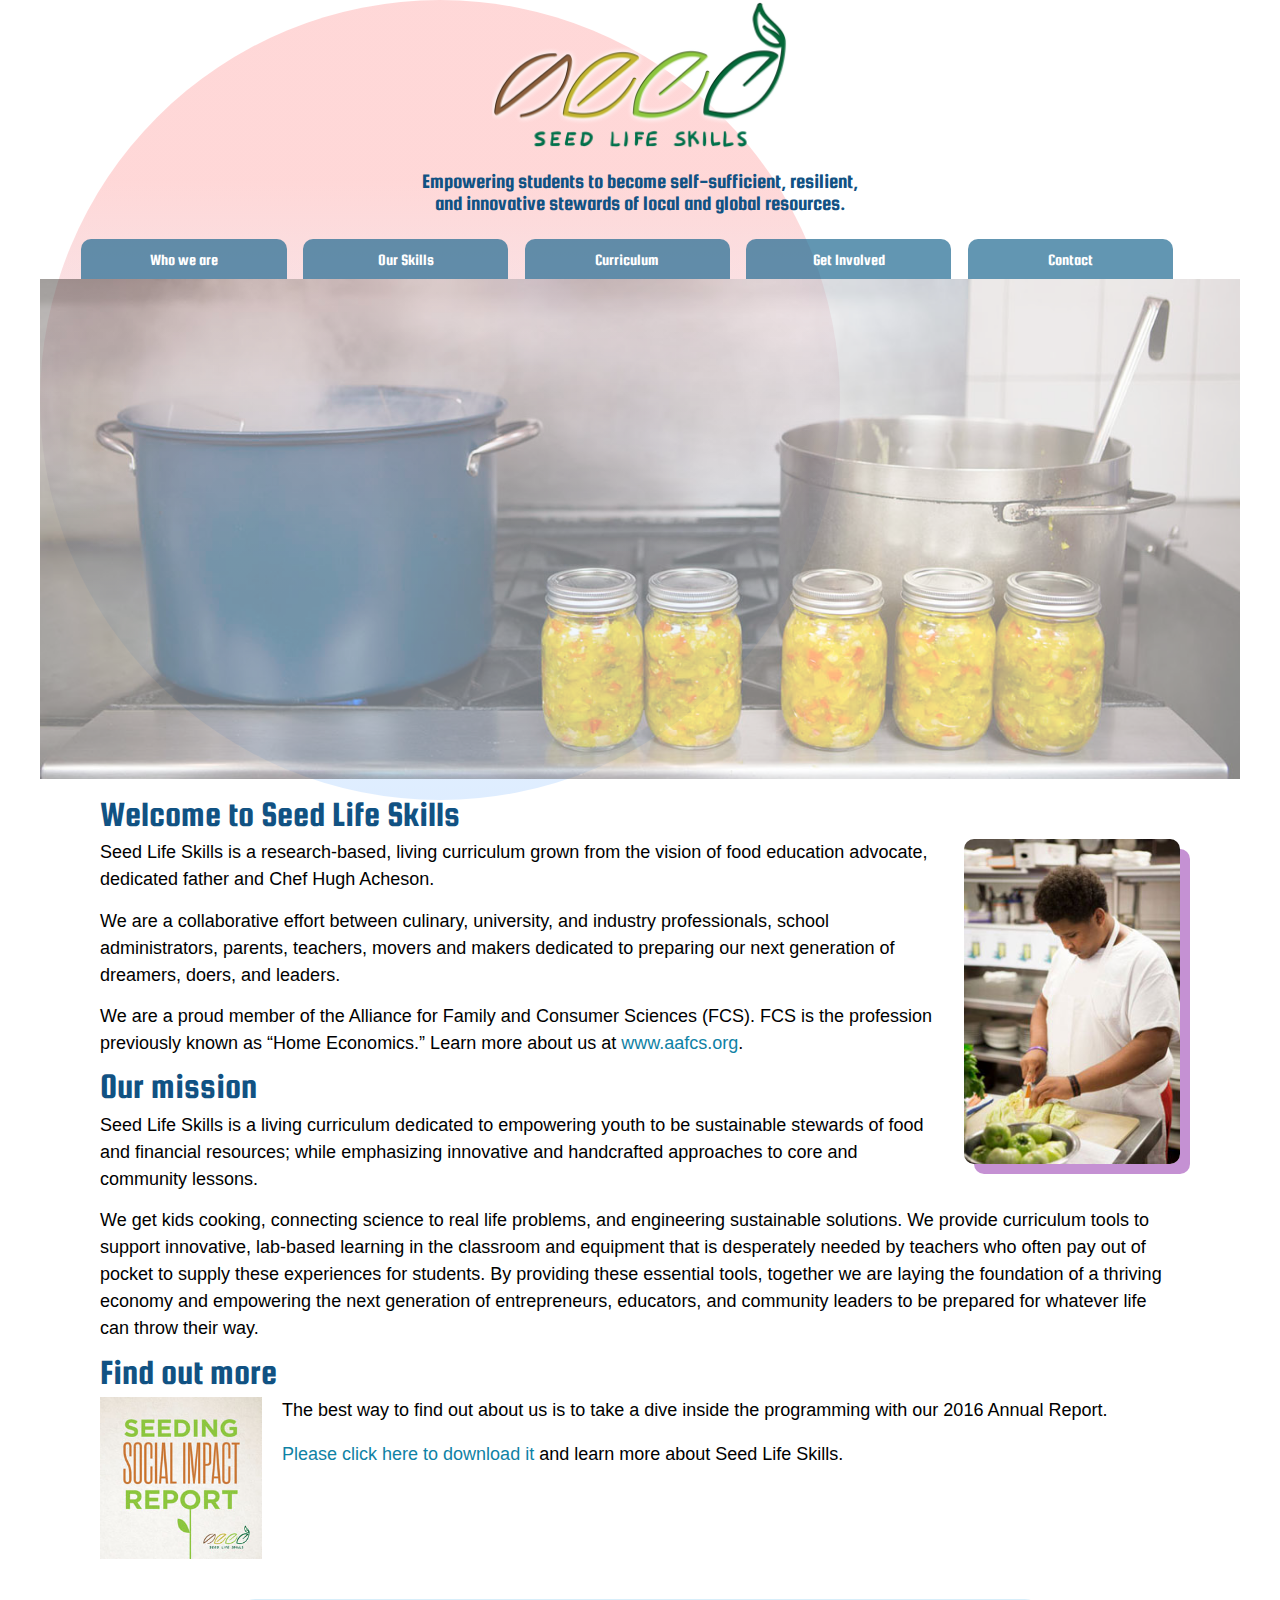
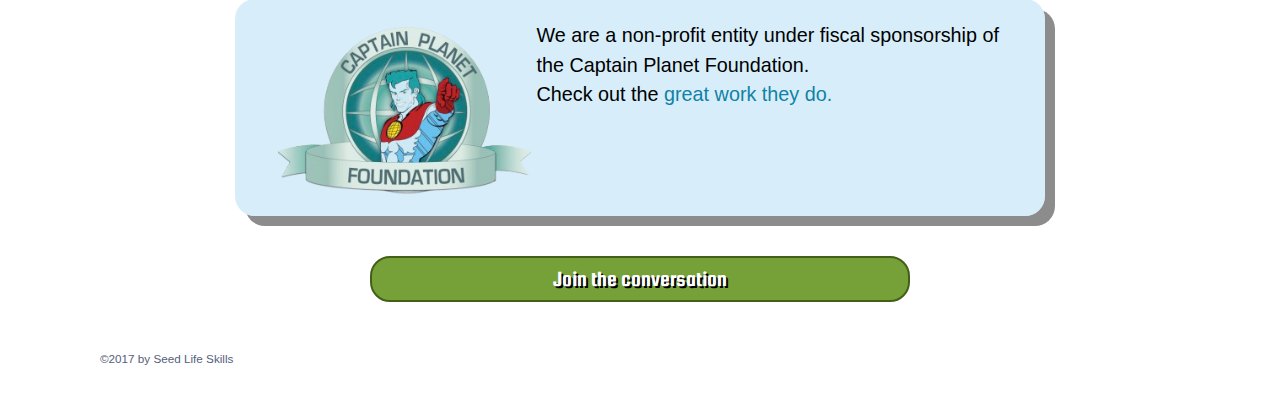
<file: index.html>
<!DOCTYPE html>
<html>
<head>
<meta charset="utf-8" />
<title>Seed Life Skills</title>
<meta name="viewport" content="width=device-width, initial-scale=1.0">

<link href='https://fonts.googleapis.com/css?family=Ubuntu+Condensed|Squada+One' rel='stylesheet' type='text/css'>
<script type="text/JavaScript" src="seedLife.js"></script>

<script src="https://cdn.polyfill.io/v2/polyfill.min.js"></script>
  
<link href="styles.css" type="text/css" rel="stylesheet">

<style type="text/css">
	
#dude{
	width:20%;

	}
#report{
	width:15%
}
#cp{
	width:75%;
	margin: 40px auto;
}

#captainPlanet{
	width:35%;
	margin:5px 5px 0 0;
}
#icon{
top:400px	
}
.head{
	width: 20%;
}

/* =============== Small stuff ====================== */

@media only screen 
and (max-width : 500px)
{
#dude{
	display: none;
}
#cp{
	margin:0;
	width:100%;
}
}

</style>

</head>
<body>
<div id="anim">	
		<div class="circle circle01"> </div>
	<div class="circle circle02"> </div>
</div>

	<a href="index.html"><header>
	</header></a>
	<div id="blurb"><h3>Empowering students to become self-sufficient, resilient, <br>and innovative stewards of local and global resources.</h3></div>

		<div id="burger">☰</div>
<nav>
	<a href="who.html">Who we are</a>
	<a href="skills.html">Our Skills</a>
	<a href="curriculum.html">Curriculum</a>
	<a href="getInvolved.html">Get Involved</a>
	<a href="contact.html">Contact</a>
</nav>
	<div id="icon"><img src="badges/images/MB_teamwork.png" alt=""></div>
<div id="top">
	<img src="images/top_boiling.jpg" alt="top image">
</div>


<main>
	
<h1>Welcome to Seed Life Skills</h1>
<img src="images/chopping.jpg" alt="" class=" right frameRight"  id="dude" >
<p>Seed Life Skills is a research-based, living curriculum grown from the vision of food education advocate, dedicated father and Chef Hugh Acheson.</p>

<p>We are a collaborative effort between culinary, university, and industry professionals, school administrators, parents, teachers, movers and makers dedicated to preparing our next generation of dreamers, doers, and leaders.</p>

<p>We are a proud member of the Alliance for Family and Consumer Sciences (FCS). FCS is the profession previously known as “Home Economics.” Learn more about us at <a href="http://www.aafcs.org" target="_blank">www.aafcs.org</a>.</p>

<h1 style="clear:none">Our mission</h1>
<p>Seed Life Skills is a living curriculum dedicated to empowering youth to be sustainable stewards of food and financial resources; while emphasizing innovative and handcrafted approaches to core and community lessons.​
</p>

<p>We get kids cooking, connecting science to real life problems, and engineering sustainable solutions. We provide curriculum tools to support innovative, lab-based learning in the classroom and equipment that is desperately needed by teachers who often pay out of pocket to supply these experiences for students. By providing these essential tools, together we are laying the foundation of a thriving economy and empowering the next generation of entrepreneurs, educators, and community leaders to be prepared for whatever life can throw their way.</p>

<div style="overflow: auto; margin-bottom: 40px;">
	<h1>Find out more</h1>
<a href="extras/Seed-Life-Annual-Report-2016.pdf" target="_blank"><img src="images/Seed-Life-Annual-Report.jpg" class="left" id="report" alt="Seed-Life-Annual-Report"></a>

<p>The best way to find out about us is to take a dive inside the programming with our 2016 Annual Report.</p>
<a href="extras/Seed-Life-Annual-Report-2016.pdf" target="_blank">Please click here to download it</a> and learn more about Seed Life Skills.
</div>

<div class="block" id="cp"><a href="http://captainplanetfoundation.org" target="_blank"><img src="images/CaptainPlanet.png" class="left" id="captainPlanet" alt="CaptainPlanet" ></a>
<p>We are a non-profit entity under fiscal sponsorship of the Captain Planet Foundation. <br>Check out the <a href="http://captainplanetfoundation.org" target="_blank">great work they do.</a></p>
</div>

<a href="contact.html"><div class="button" >Join the conversation</div></a>

</main>
<footer>
	©2017 by Seed Life Skills 
</footer>

</body>

</html>
</file>
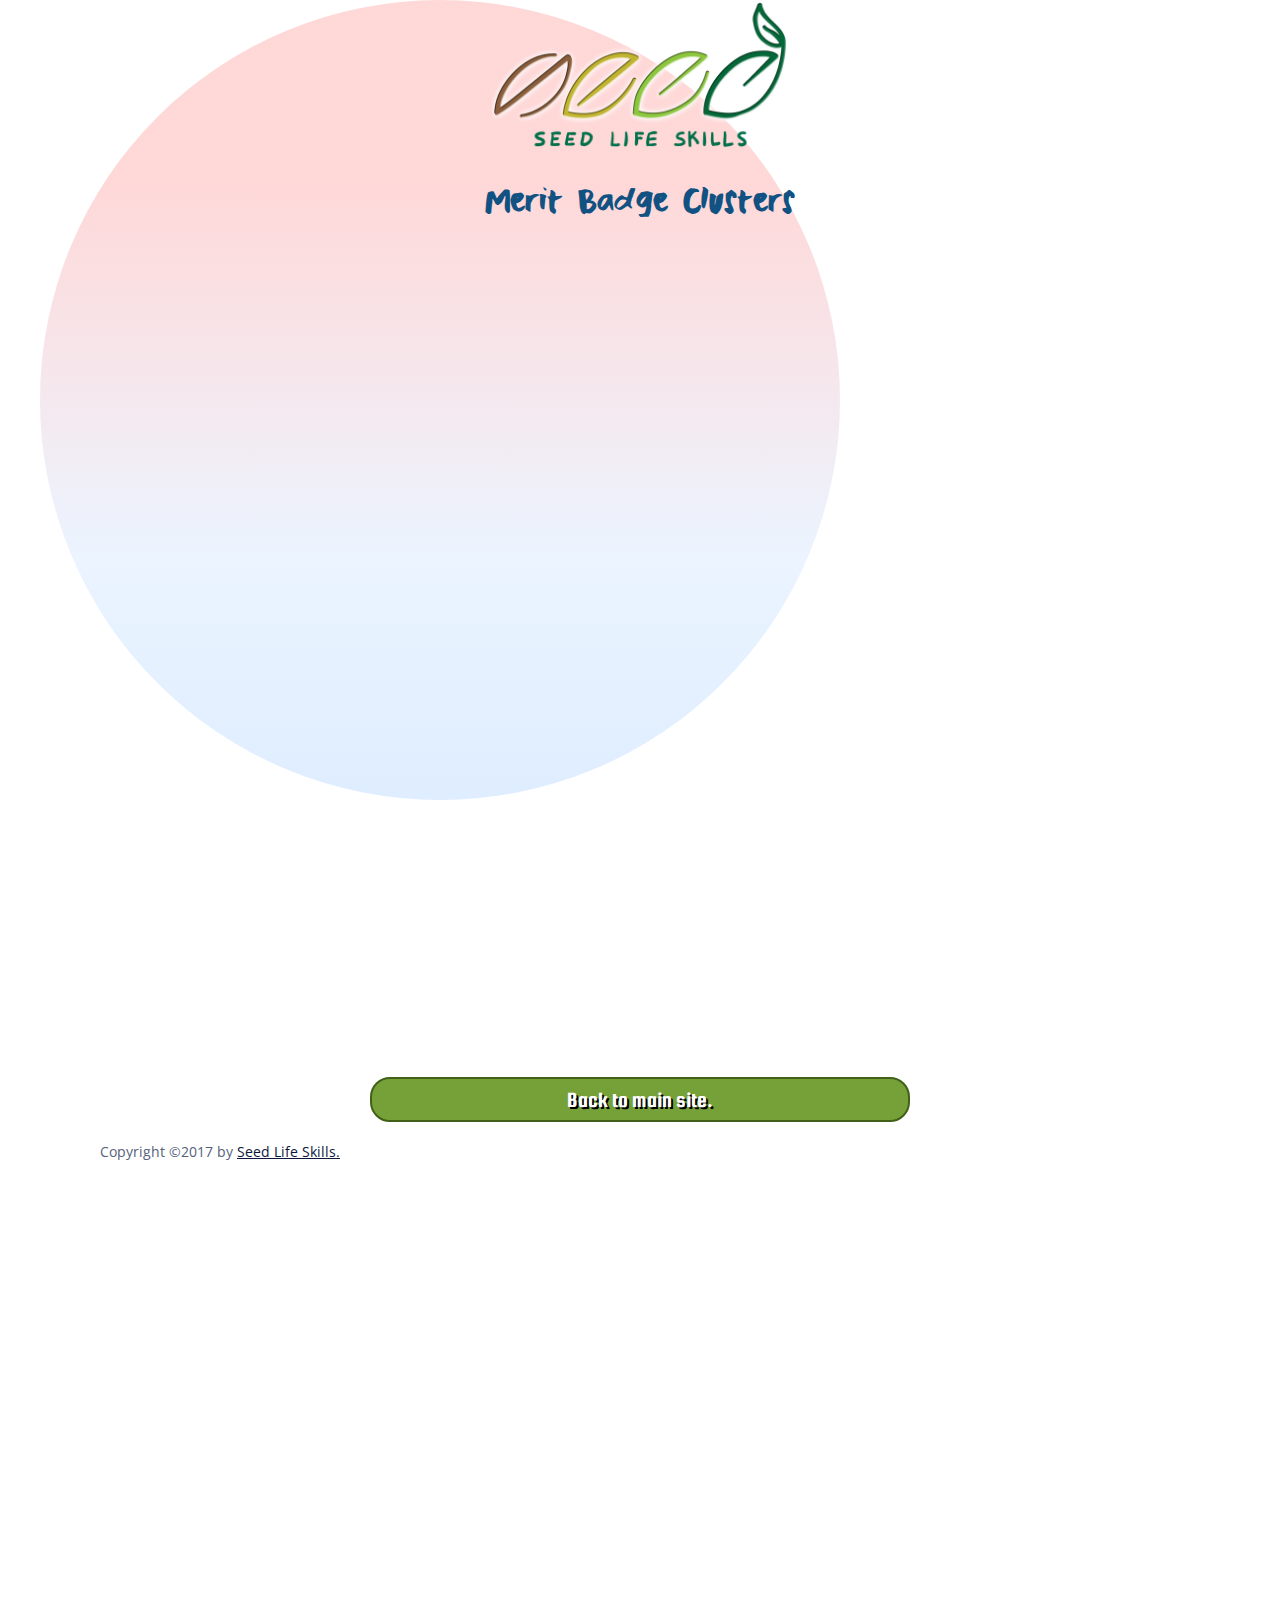
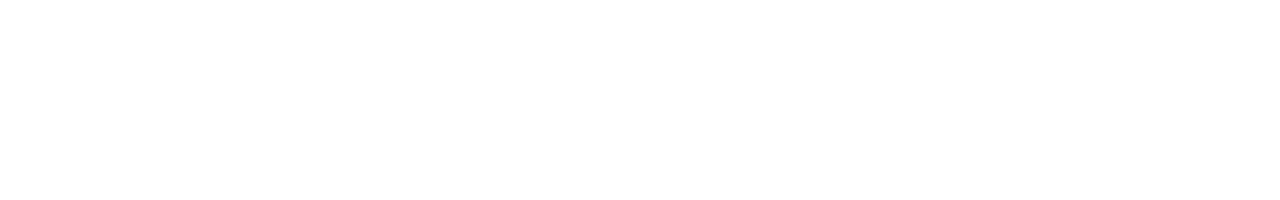
<file: badges/index.html>
<!DOCTYPE html>
<html>
<head>
<meta charset="utf-8" />
<title>Seed Life Skills: Merit Badge Clusters</title>
<meta name="viewport" content="width=device-width, initial-scale=1.0">
<link href="../styles.css" type="text/css" rel="stylesheet">
<link rel="stylesheet" href="badges.css" />

<script src="seed.js"></script><script src="https://cdn.polyfill.io/v2/polyfill.min.js"></script>
<link href='https://fonts.googleapis.com/css?family=Ubuntu+Condensed|Squada+One' rel='stylesheet' type='text/css'>
<link href="https://fonts.googleapis.com/css?family=Open+Sans+Condensed:300" rel="stylesheet">

<style type="text/css">

	main{
		margin:0;
	}
	h1{
		text-align: center;
		display: block;
		margin: 0 auto;
	}
	.cluster{
		width:80vw;
		height:80vw;
		margin: 2% auto;
		background-color: #c0dffb;
		border-radius: 50%;
		border: 2px #5b8ba1 solid;
		display: block;
		transition: all .25 ease;
		text-align: center;
		overflow:auto;
		opacity:0;
	}
	a.cluster p{
		text-align: center;
		font-size: 2em;
		line-height: 1em;
		width:70%;
		height: auto;
		margin:0px auto;
		position: relative;
		top:1.25em;
	}
	.cluster img{
		position: relative;
		top:3em;
		width: 25%;
		
	}
	a.three img{
		margin-top: 10%;
	}
	
/* Bigger than small screen */

@media only screen 
and (min-width : 600px) 

{

#line1{
	display:flex;
	justify-content:center;

}
#line2{
	display: flex;
	justify-content: center;
}
a.cluster{
	display:inline-block;
	width:30vw;
	height: 30vw;
	margin:1vw;
	flex:none;
}

a.cluster p{
	font-size: 3.2vw;
	top:1em;

}
a.cluster img{
	left:.5vw;
	top:5vw;
	width: 25%;
	margin-right: .25vw;
}

}
</style>

</head>
<body>
<div id="anim">	
		<div class="circle circle01"> </div>
	<div class="circle circle02"> </div>
</div>

	
<a href="../index.html">	
	<header>
	</header></a>
<main>

<h1>Merit Badge Clusters
</h1>
<div id='line1'>
	<a class="cluster" href="foodFoundations.html" >
		<p>Food Foundations</p>
<img src="images/MB_foodSafetyAndSanitation.png" alt="" />
		<img src="images/MB_recipeReading.png" alt="" />
		<img src="images/MB_kitchenMath.png" alt="" /> 
		<img src="images/MB_nutritionDetective.png" alt="" />
		<img src="images/MB_kitchenEssentials.png" alt="" /> 
	</a>

	<a class="cluster" href="foodScience.html" >
		<p>Food Science and Systems</p>

		<img src="images/MB_seedToPlate.png" alt="" />
		<img src="images/MB_cookingWholeGrains.png" alt="" />
		<img src="images/MB_eggscellantWork.png" alt="" /> 
		<img src="images/MB_foodPreservation.png" alt="" />
		<img src="images/MB_sustainability.png" alt="" /> 
	</a>

	<a class="cluster three" href="moneyMatters.html" >
		<p>Money Matters</p>
		<img src="images/MB_vocationAndCareers.png" alt="" />
		<img src="images/MB_consumerEconomics.png" alt="" />
		<img src="images/MB_savvyShopper.png" alt="" /> 
	</a>
	</div>

<div id="line2">
	<a class="cluster three" href="citizenship.html" >
		<p>Citizenship</p>
		<img src="images/MB_advocacy.png" alt="" />
		<img src="images/MB_teamwork.png" alt="" />
		<img src="images/MB_leadershipAndOrganization.png" alt="" /> 
	</a>

	<a class="cluster" href="lifeDesign.html" >
		<p>Life Design</p>
		<img src="images/MB_brightDesigner.png" alt="" />
		<img src="images/MB_caregivingAndWellness.png" alt="" />
		<img src="images/MB_familyMeal.png" alt="" />
		<img src="images/MB_diyHomeCraft.png" alt="" />  
	</a>
</div>
<a href="../index.html" class="button">Back to main site.</a>
</main>
<footer>
	Copyright ©2017 by <a href="http://seedlifeskills.org">Seed Life Skills.</a>
</footer>
<script>

  animateNext('.cluster',100);
</script>
</body>
</html>
</file>
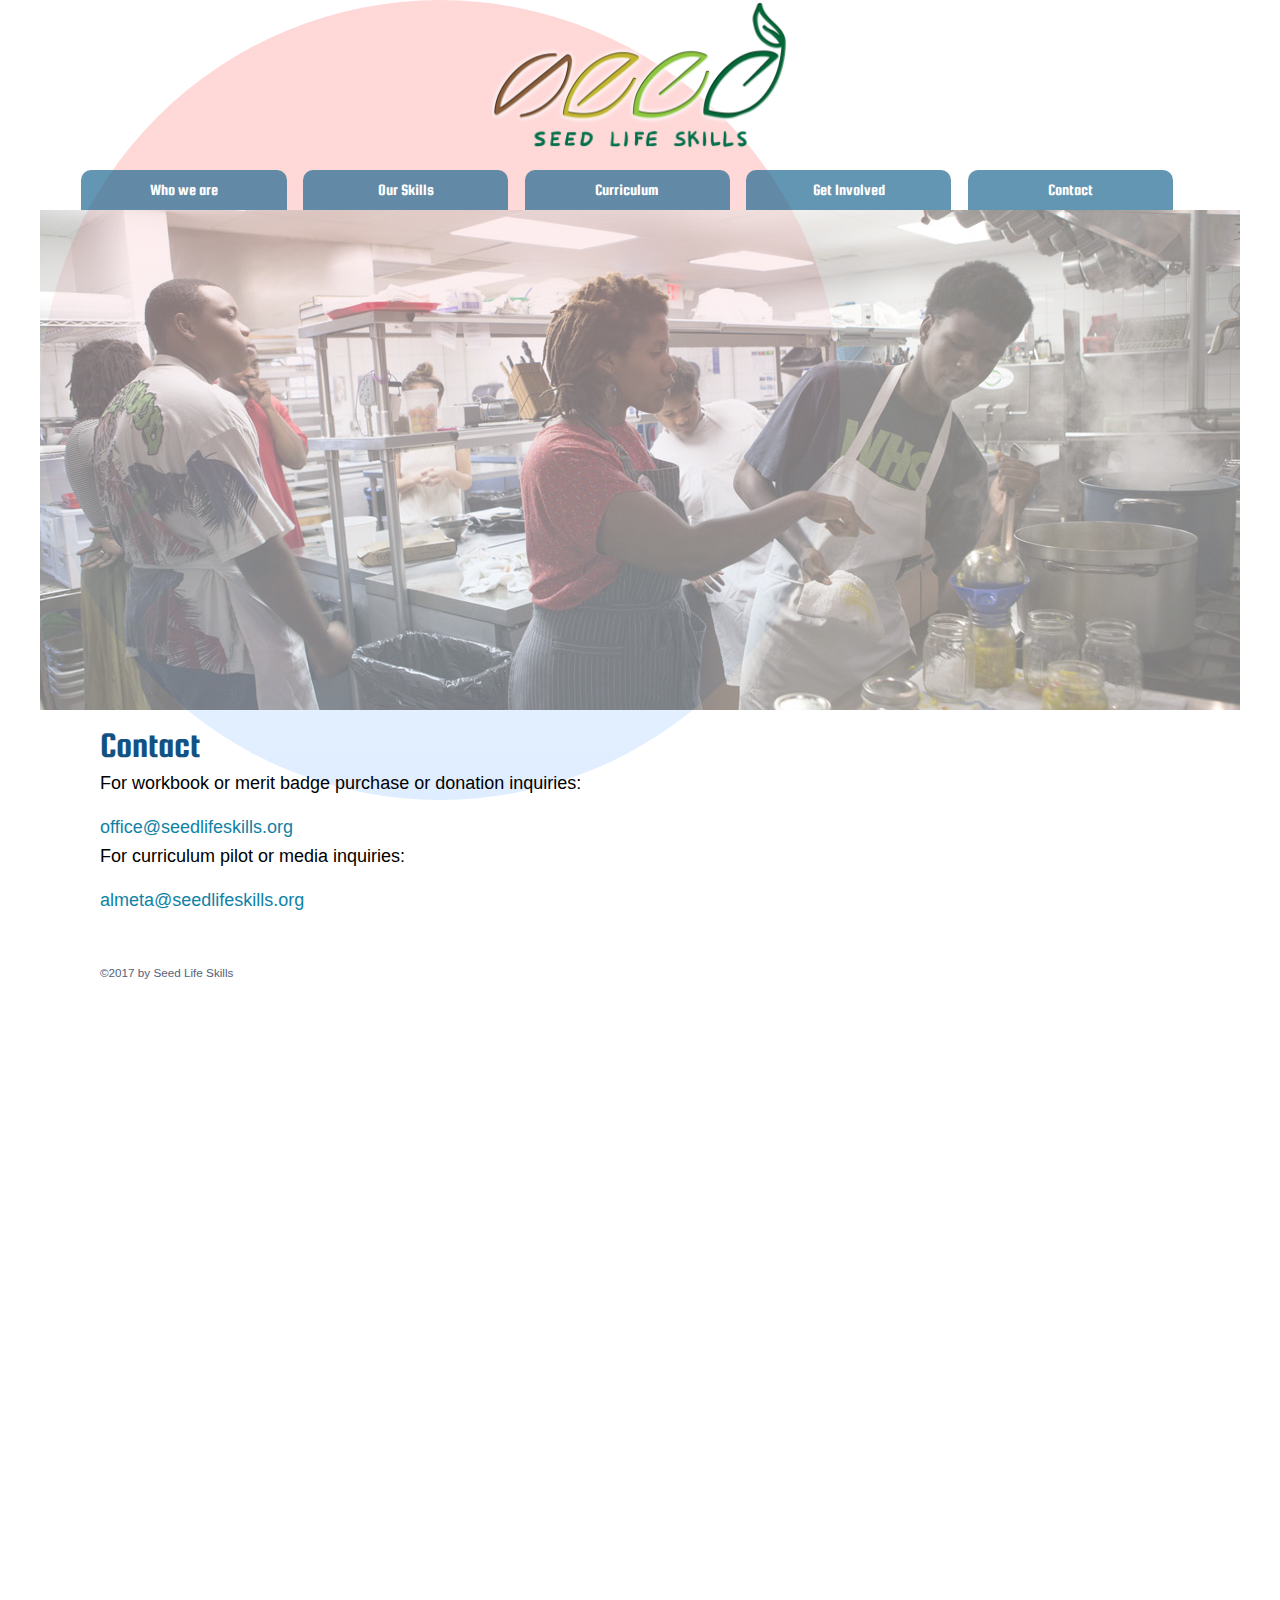
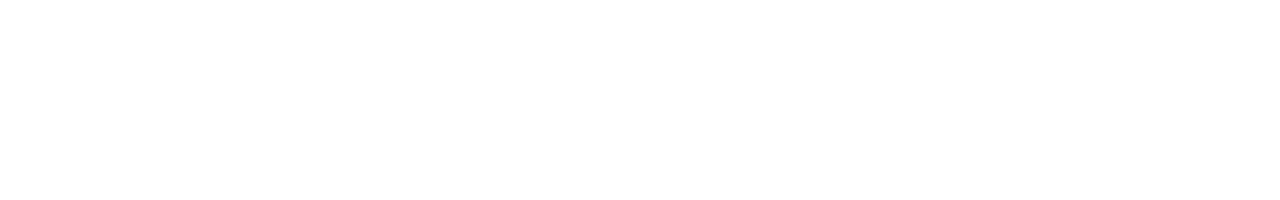
<file: contact.html>
<!DOCTYPE html>
<html>
<head>
<meta charset="utf-8" />
<title>Seed Life Skills</title>
<meta name="viewport" content="width=device-width, initial-scale=1.0">

<link href='https://fonts.googleapis.com/css?family=Ubuntu+Condensed|Squada+One' rel='stylesheet' type='text/css'>
<script type="text/JavaScript" src="seedLife.js"></script>

<script src="https://cdn.polyfill.io/v2/polyfill.min.js"></script>
<link href="styles.css" type="text/css" rel="stylesheet">

<style type="text/css">
#messy{
	width:25%;
	height:auto;
	
}

#chart{
	width:80%;
	margin: 0 auto;
	display: block;
	box-shadow: 10px 10px 10px rgba(0, 0, 0, 0.41)
}
</style>

</head>
<body>

<div id="anim">	
		<div class="circle circle01"> </div>
	<div class="circle circle02"> </div>
</div>

	<a href="index.html"><header>
	</header>	</a>



	<div id="burger">☰</div>
<nav>
	<a href="who.html">Who we are</a>
	<a href="skills.html">Our Skills</a>
	<a href="curriculum.html">Curriculum</a>
	<a href="getInvolved.html">Get Involved</a>
	<a href="contact.html">Contact</a>
</nav>

	<div id="icon"><img src="badges/images/MB_diyHomeCraft.png" alt=""></div>
	
<div id="top">
	<img src="images/top_canning.jpg" alt="top image">
</div>
<main>
<h1>Contact</h1>

<p>For workbook or merit badge purchase or donation inquiries:
</p>
<a href="mailto:office@seedlifeskills.org">office@seedlifeskills.org</a>

<p>For curriculum pilot or media inquiries:
</p>
<a href="mailto:almeta@seedlifeskills.org">
almeta@seedlifeskills.org</a>

</main>
<footer>
	©2017 by Seed Life Skills 
</footer>

</body>
</html>
</file>
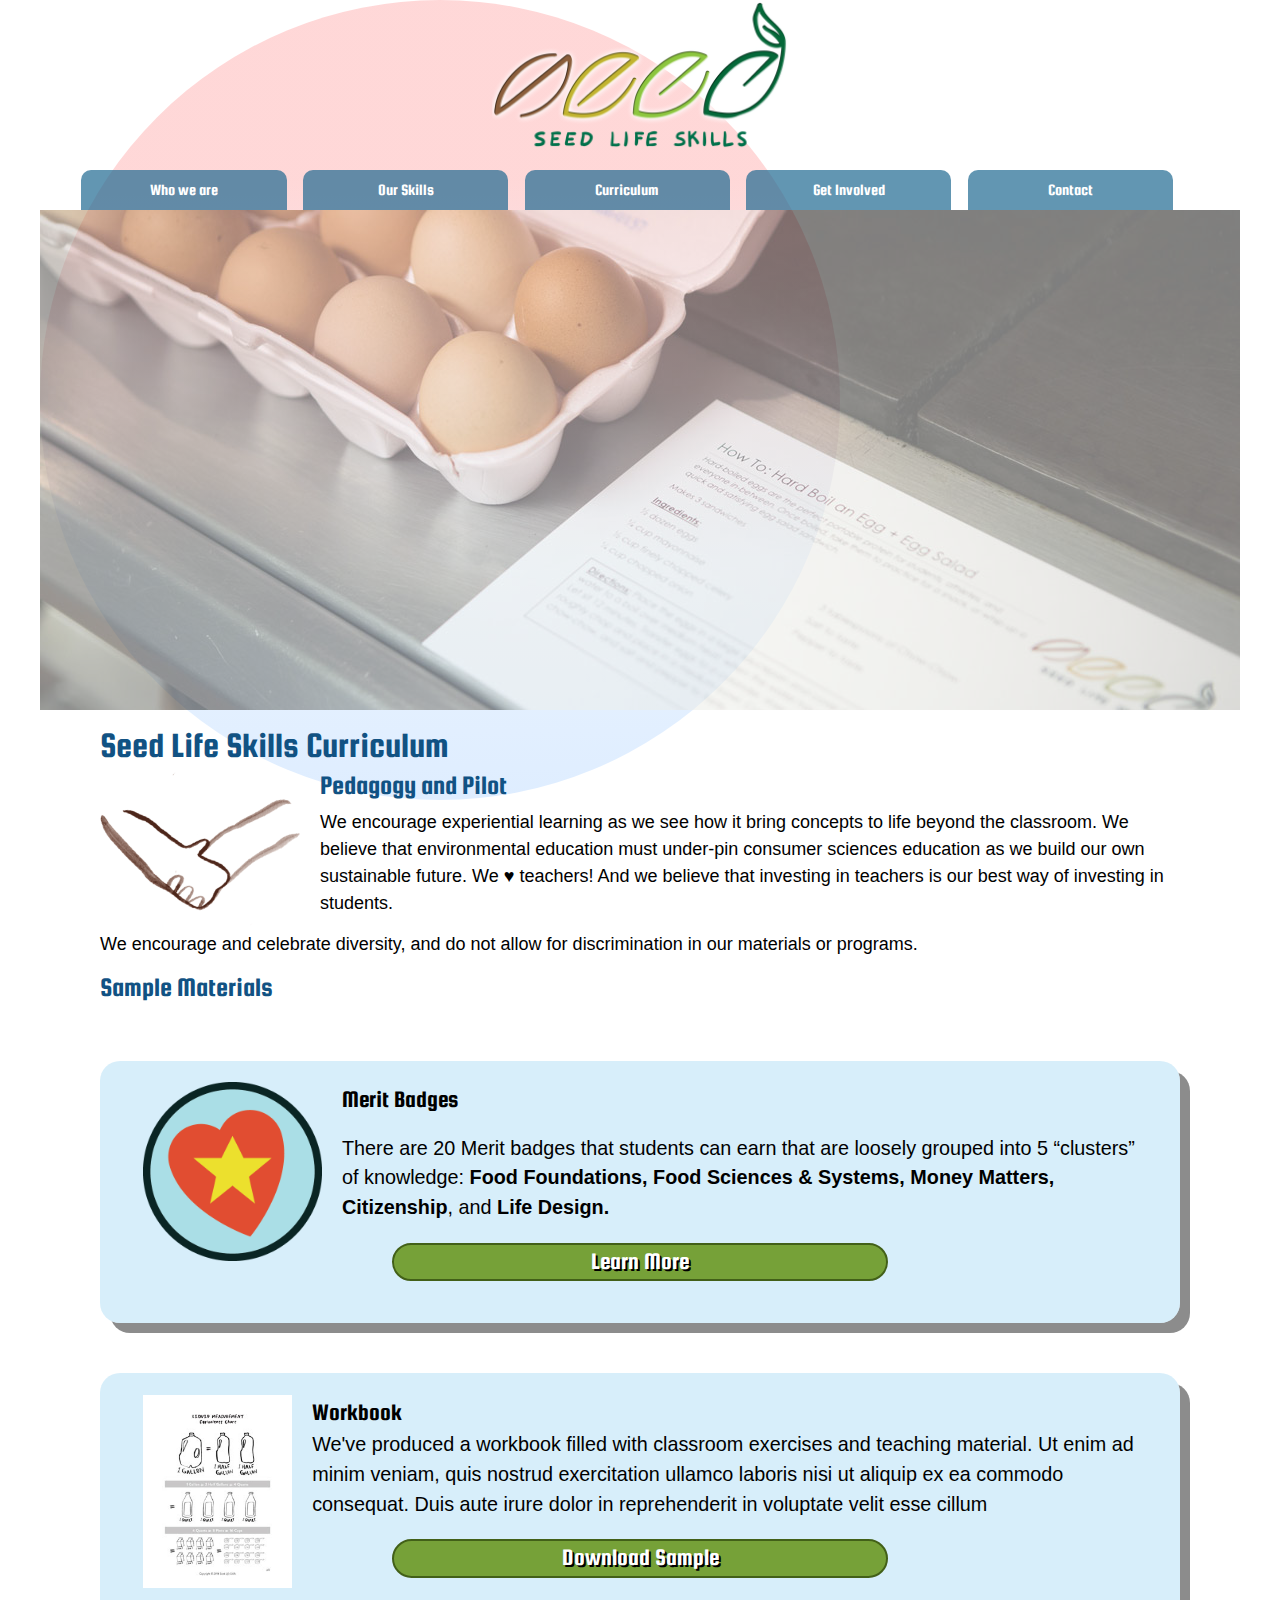
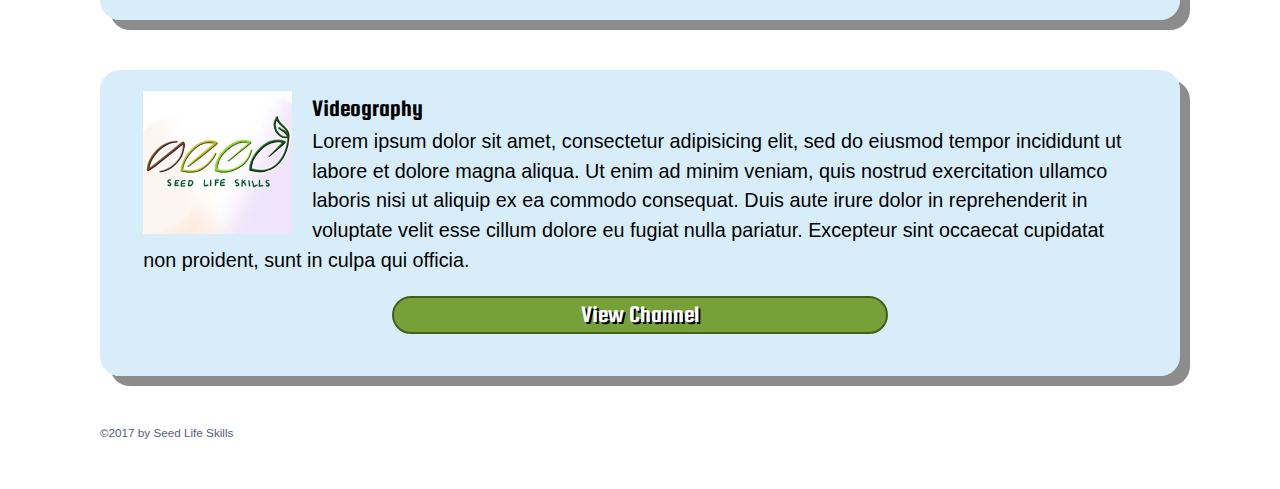
<file: curriculum.html>
<!DOCTYPE html>
<html>
<head>
<meta charset="utf-8" />
<title>Seed Life Skills</title>
<meta name="viewport" content="width=device-width, initial-scale=1.0">

<link href='https://fonts.googleapis.com/css?family=Ubuntu+Condensed|Squada+One' rel='stylesheet' type='text/css'>
<script type="text/JavaScript" src="seedLife.js"></script>

<script src="https://cdn.polyfill.io/v2/polyfill.min.js"></script>

<link href="styles.css" type="text/css" rel="stylesheet">

<style type="text/css">
#cp{
	float:left;
	margin-right: 20px;
	width:45%;
	height:auto;
	
}

@media only screen 
and (min-device-width : 320px) 
and (max-device-width : 480px)
{
#cp{
	float:none;
	display: block;
	width: 80%;
	height: auto;
	margin: 0 auto;
	}


}
</style>

</head>
<body>

<div id="anim">	
		<div class="circle circle01"> </div>
	<div class="circle circle02"> </div>
</div>

		<a href="index.html"><header>
	</header>	</a>


	<div id="burger">☰</div>
<nav>
	<a href="who.html">Who we are</a>
	<a href="skills.html">Our Skills</a>
	<a href="curriculum.html">Curriculum</a>
	<a href="getInvolved.html">Get Involved</a>
	<a href="contact.html">Contact</a>
</nav>

	<div id="icon"><img src="badges/images/MB_nutritionDetective.png" alt=""></div>
<div id="top">
	<img src="images/top_eggs.jpg" alt="top image">
</div>

<main>
	<h1>Seed Life Skills Curriculum</h1>
	<img src="images/hands.png" width=200 class="left" alt="">

<h2>Pedagogy and Pilot</h2>
<p>We encourage experiential learning as we see how it bring concepts to life beyond the classroom. We believe that environmental education must under-pin consumer sciences education as we build our own sustainable future. We ♥ teachers! And we believe that investing in teachers is our best way of investing in students.</p>

<p>We encourage and celebrate diversity, and do not allow for discrimination in our materials or programs.</p>


<h2>Sample Materials</h2>

<div class="block">
<img src="badges/images/MB_caregivingAndWellness.png" style="width:18%" class="left" alt="">
	<p class="leftHead">Merit Badges<p>

<p>There are 20 Merit badges that students can earn that are loosely grouped into 5 “clusters” of knowledge: <b>Food Foundations, Food Sciences & Systems, Money Matters, Citizenship</b>, and <b>Life Design.</b></p>
<a href="badges/index.html" class="button">Learn More</a>
</div>

<div class="block">	

<img src="images/WorkbookSample.jpg" style="width:15%" class="left" alt="">
	<p class="leftHead">Workbook</p>
<p>We've produced a workbook filled with classroom exercises and teaching material. Ut enim ad minim veniam, quis nostrud exercitation ullamco laboris nisi ut aliquip ex ea commodo consequat. Duis aute irure dolor in reprehenderit in voluptate velit esse cillum </p>
<a href="extras/Workbook-Kitchen-Essentials.pdf" class="button" target="_blank">Download Sample</a>
</div>


<div class="block">
	<img src="images/Seed-Life-title.jpg" style="width:15%" class="left" alt="">
	<p class="leftHead">Videography</p>
<p>Lorem ipsum dolor sit amet, consectetur adipisicing elit, sed do eiusmod tempor incididunt ut labore et dolore magna aliqua. Ut enim ad minim veniam, quis nostrud exercitation ullamco laboris nisi ut aliquip ex ea commodo consequat. Duis aute irure dolor in reprehenderit in voluptate velit esse cillum dolore eu fugiat nulla pariatur. Excepteur sint occaecat cupidatat non proident, sunt in culpa qui officia.</p>
<a href="https://www.youtube.com/channel/UCLqjvk7ISM4gAD92lBZc6Vg" class = "button" >View Channel</a>
</div>

</main>
<footer>
	©2017 by Seed Life Skills 
</footer>

</body>
</html>
</file>
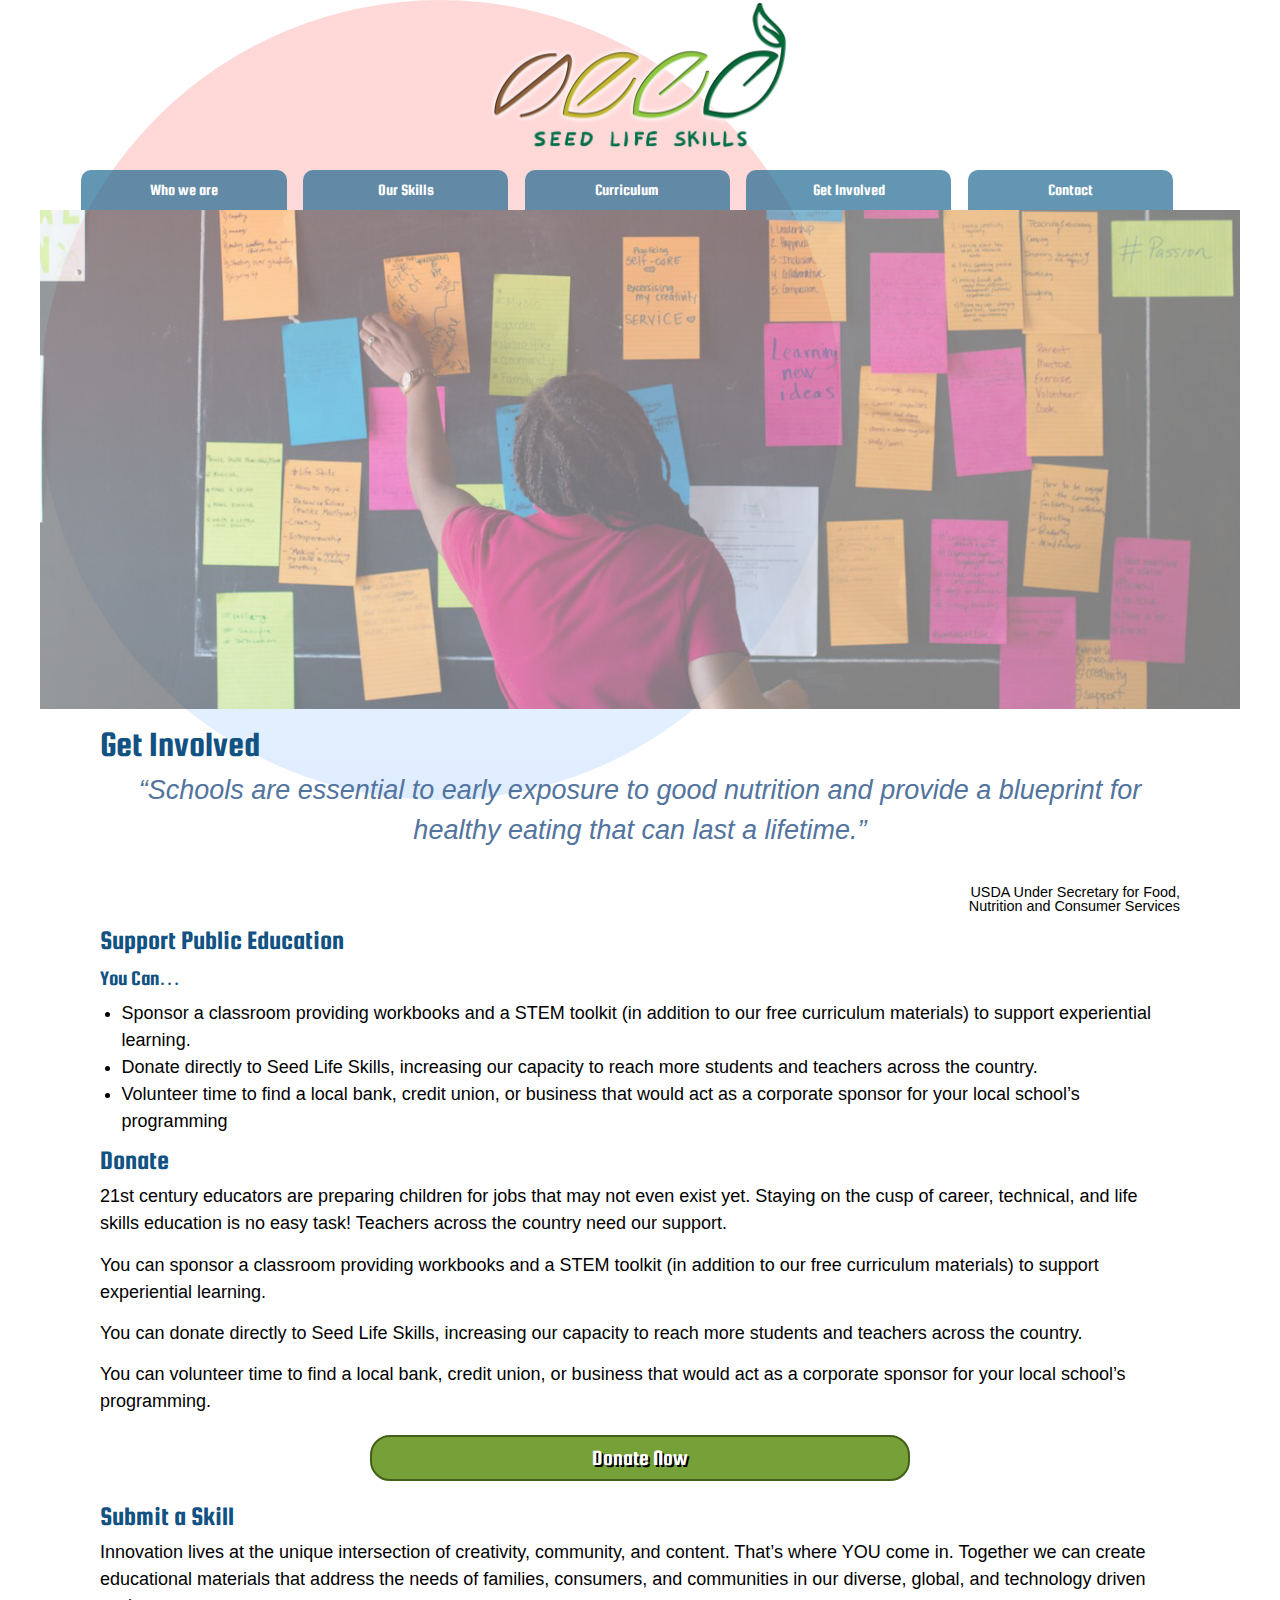
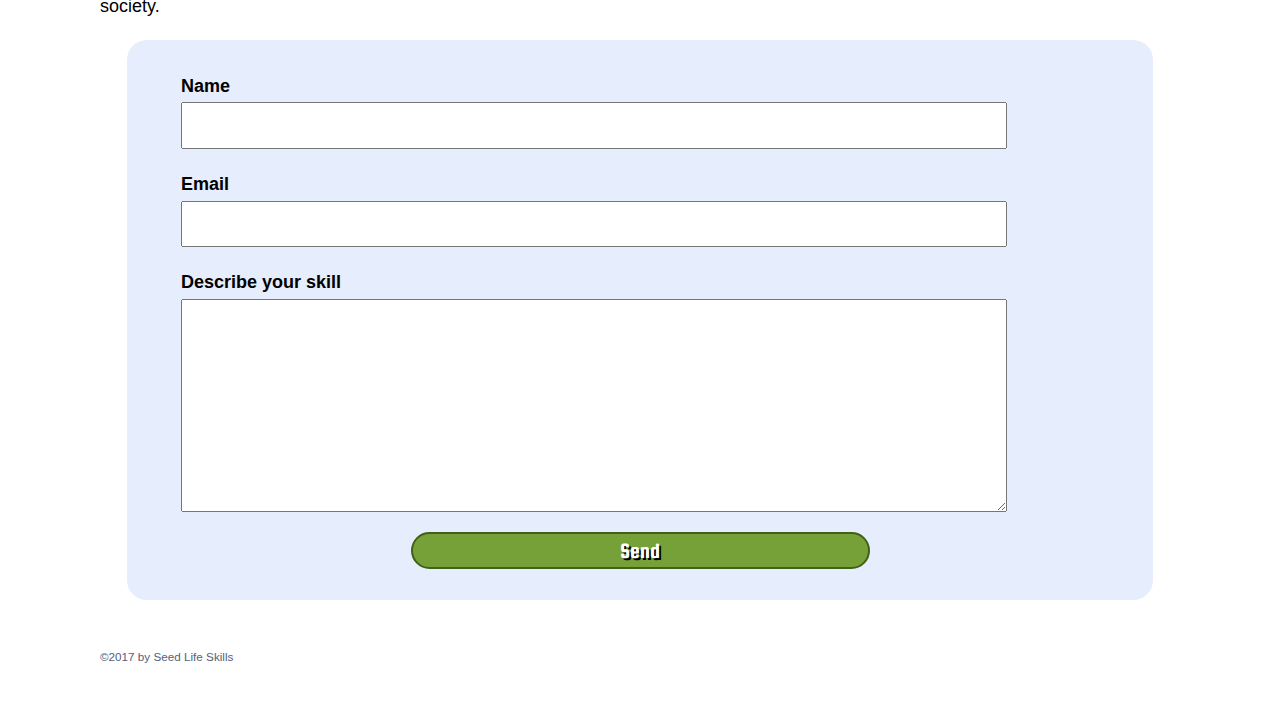
<file: getInvolved.html>
<!DOCTYPE html>
<html>
<head>
<meta charset="utf-8" />
<title>Seed Life Skills</title>
<meta name="viewport" content="width=device-width, initial-scale=1.0">

<link href='https://fonts.googleapis.com/css?family=Ubuntu+Condensed|Squada+One' rel='stylesheet' type='text/css'>
<script type="text/JavaScript" src="seedLife.js"></script>
<script src="https://cdn.polyfill.io/v2/polyfill.min.js"></script>
<link href="styles.css" type="text/css" rel="stylesheet">

<style type="text/css">
.pullQuote{
	font-size: 1.5em;
	text-align: center;
	font-style: italic;
	color: #52749e;
	margin-bottom: 2em;
}
.cite{
	text-align: right;
	font-size: .8em;
	margin-top: -20px;
	line-height: 1em;
	padding: 0;
}
</style>

</head>
<body>

<div id="anim">	
		<div class="circle circle01"> </div>
	<div class="circle circle02"> </div>
</div>

	<a href="index.html"><header>
	</header>	</a>


	<div id="burger">☰</div>
<nav>
	<a href="who.html">Who we are</a>
	<a href="skills.html">Our Skills</a>
	<a href="curriculum.html">Curriculum</a>
	<a href="getInvolved.html">Get Involved</a>
	<a href="contact.html">Contact</a>
</nav>

	<div id="icon"><img src="badges/images/MB_caregivingAndWellness.png" alt=""></div>
	
<div id="top">
	<img src="images/top_board.jpg" alt="top image">
</div>
<main>

<h1>Get Involved</h1>

<p class="pullQuote">“Schools are essential to early exposure to good nutrition and provide a blueprint for healthy eating that can last a lifetime.”</p> 
<p class="cite">USDA Under Secretary for Food,<br> Nutrition and Consumer Services</p>

<h2>Support Public Education</h2>

<h3>You Can…</h3>

<ul>
<li>	Sponsor a classroom providing workbooks and a STEM toolkit (in addition to our free curriculum materials) to support experiential learning.</li>
<li>Donate directly to Seed Life Skills, increasing our capacity to reach more students and teachers across the country.</li>
<li>Volunteer time to find a local bank, credit union, or business that would act as a corporate sponsor for your local school’s programming</li>
</ul>
<h2>Donate</h2>

<p>21st century educators are preparing children for jobs that may not even exist yet. Staying on the cusp of career, technical, and life skills education is no easy task! Teachers across the country need our support.</p>

<p>You can sponsor a classroom providing workbooks and a STEM toolkit (in addition to our free curriculum materials) to support experiential learning.</p>

<p>You can donate directly to Seed Life Skills, increasing our capacity to reach more students and teachers across the country.</p>

<p>You can volunteer time to find a local bank, credit union, or business that would act as a corporate sponsor for your local school’s programming.</p>
<a href="https://connect.clickandpledge.com/w/Form/16754523-fe1e-408a-8b01-7431e33bf6c7" target="_blank" ><div class="button">Donate Now</div></a>

<h2>Submit a Skill</h2>
	
<p>Innovation lives at the unique intersection of creativity, community, and content. That’s where YOU come in. Together we can create educational materials that address the needs of families, consumers, and communities in our diverse, global, and technology driven society.</p>

<form action="submit">

<label class="seedLabel" for="nameBox"> Name </label>
<input type="text" name="nameBox" value="" class="seedInput" id="nameID" dir="auto" aria-label="Name" aria-required="true" required>

<label class="seedLabel" for="emailBox"> Email </label>
<input type="email" name="emailBox" value="" class="seedInput" id="email" dir="auto" aria-label="Name" aria-required="true" required>
	
<label class="seedLabel" for="skillBox"> Describe your skill </label>
<textarea name="skillBox" rows="8" class="seedInput" id="skills" dir="auto" aria-label="Skills"></textarea>

<button type="submit" class="button">Send</button>
	</form>


</main>
<footer>
	©2017 by Seed Life Skills 
</footer>

</body>
</html>
</file>
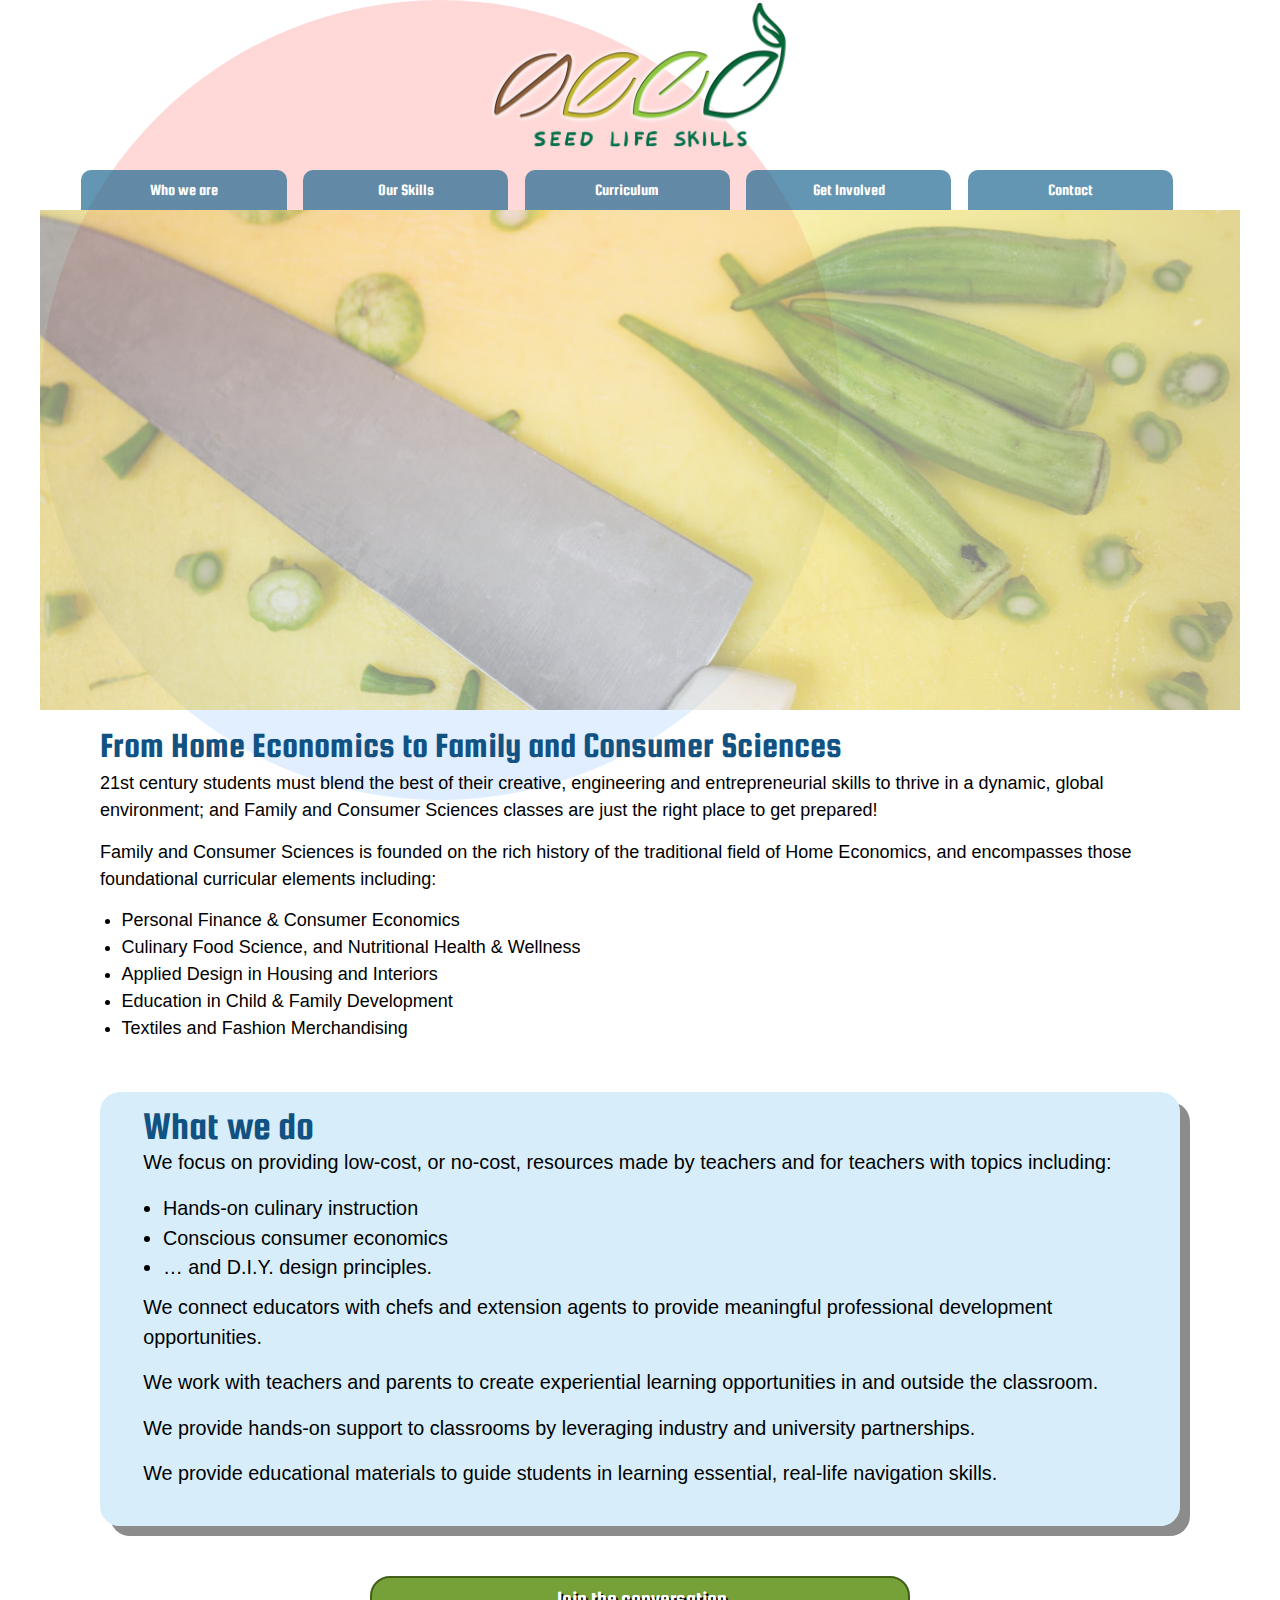
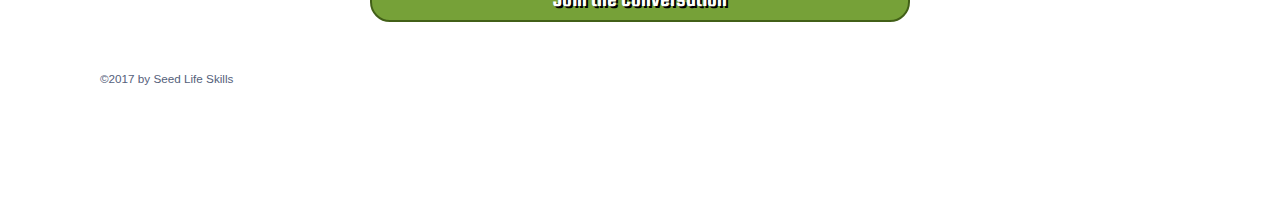
<file: skills.html>
<!DOCTYPE html>
<html>
<head>
<meta charset="utf-8" />
<title>Seed Life Skills</title>
<meta name="viewport" content="width=device-width, initial-scale=1.0">

<link href='https://fonts.googleapis.com/css?family=Ubuntu+Condensed|Squada+One' rel='stylesheet' type='text/css'>
<script type="text/JavaScript" src="seedLife.js"></script>
<script src="https://cdn.polyfill.io/v2/polyfill.min.js"></script>

<link href="styles.css" type="text/css" rel="stylesheet">

<style type="text/css">
</style>

</head>
<body>

<div id="anim">	
		<div class="circle circle01"> </div>
	<div class="circle circle02"> </div>
</div>

	<a href="index.html"><header>
	</header>	</a>
		
	<div id="burger">☰</div>
<nav>
	<a href="who.html">Who we are</a>
	<a href="skills.html">Our Skills</a>
	<a href="curriculum.html">Curriculum</a>
	<a href="getInvolved.html">Get Involved</a>
	<a href="contact.html">Contact</a>
</nav>

	<div id="icon"><img src="badges/images/MB_seedToPlate.png" alt=""></div>

<div id="top">

	<img src="images/top_okra.jpg" alt="top image">
	</div>
	

<main>
<h1>From Home Economics to Family and Consumer Sciences</h1>
<p>21st century students must blend the best of their creative, engineering and entrepreneurial skills to thrive in a dynamic, global environment; and Family and Consumer Sciences classes are just the right place to get prepared!</p>

<p>Family and Consumer Sciences is founded on the rich history of the traditional field of Home Economics, and encompasses those foundational curricular elements including:</p>

<ul>
<li>Personal Finance & Consumer Economics</li>
<li>Culinary Food Science, and Nutritional Health & Wellness</li>
<li>Applied Design in Housing and Interiors</li>
<li>Education in Child & Family Development</li>
<li>Textiles and Fashion Merchandising</li>
</ul>
<div class="block"><h1>What we do</h1>
<p>We focus on providing low-cost, or no-cost, resources made by teachers and for teachers with topics including:
</p>
<ul>
<li>Hands-on culinary instruction</li>
<li>Conscious consumer economics</li>
<li>… and D.I.Y. design principles.</li>
</ul>

<p>We connect educators with chefs and extension agents to provide meaningful professional development opportunities.</p>
<p>We work with teachers and parents to create experiential learning opportunities in and outside the classroom.</p>
<p>We provide hands-on support to classrooms by leveraging industry and university partnerships.</p>
<p>We provide educational materials to guide students in learning essential, real-life navigation skills.</p>

</div>
<a href="contact.html"><div class="button" >Join the conversation</div></a>


</main>

<footer>
	©2017 by Seed Life Skills 
</footer>

</body>
</html>
</file>
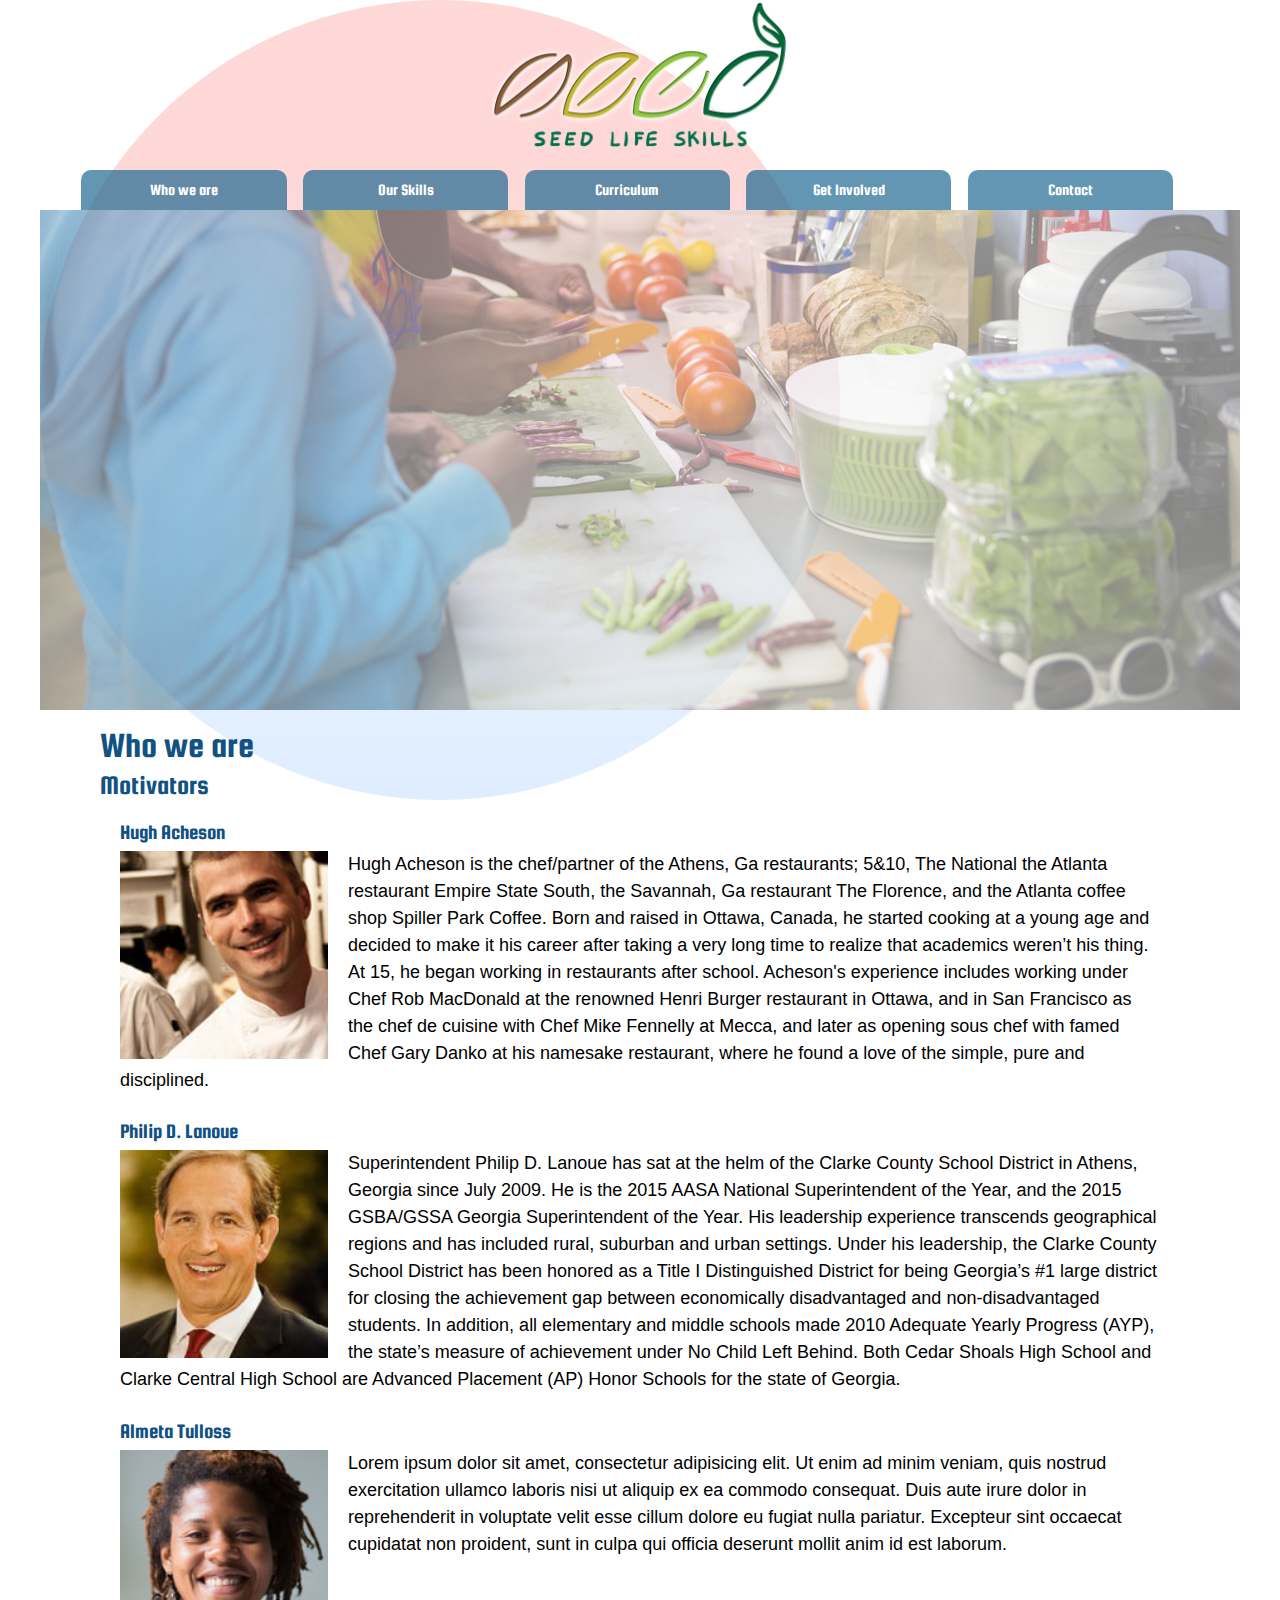
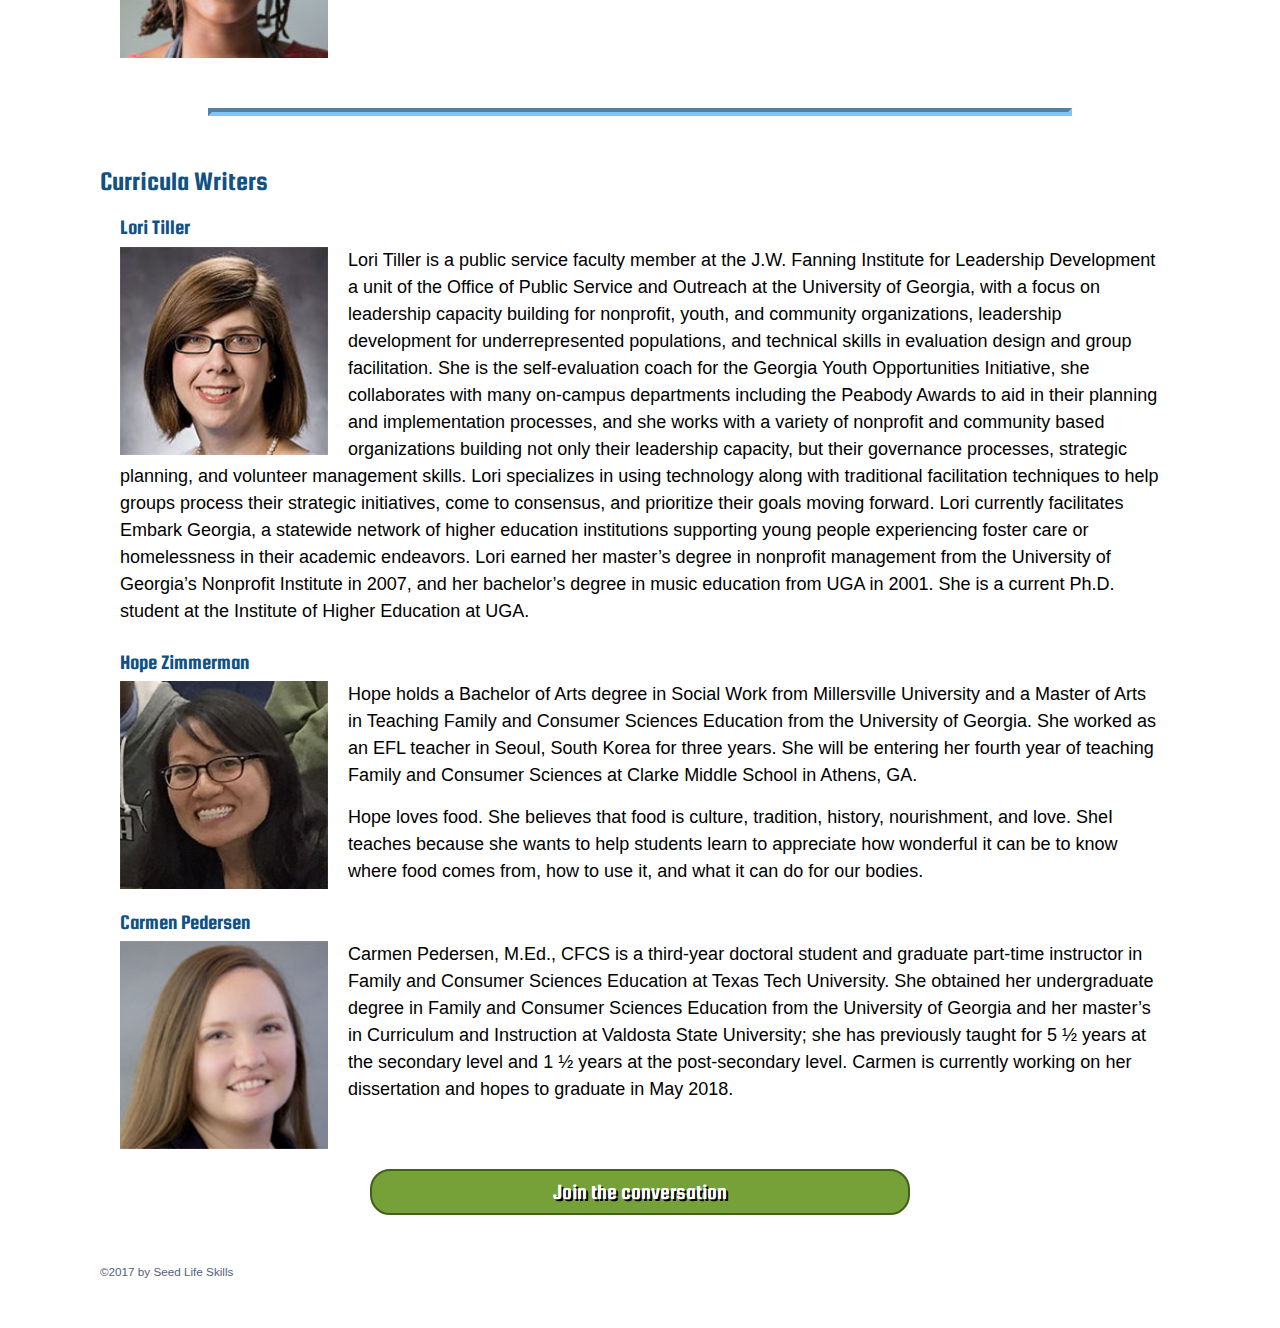
<file: who.html>
<!DOCTYPE html>
<html>
<head>
<meta charset="utf-8" />
<title>Seed Life Skills</title>
<meta name="viewport" content="width=device-width, initial-scale=1.0">

<link href='https://fonts.googleapis.com/css?family=Ubuntu+Condensed|Squada+One' rel='stylesheet' type='text/css'>
<script src="https://cdn.polyfill.io/v2/polyfill.min.js"></script><script src="https://cdn.polyfill.io/v2/polyfill.min.js"></script>
  
<link href="styles.css" type="text/css" rel="stylesheet">

<style type="text/css">
	
#dude{
	width:20%;

	}

#cp{
	width:75%;
	margin: 40px auto;
}

#captainPlanet{
	width:35%;
	margin:5px 5px 0 0;
}

.head{
	width: 20%;
}

.bio{
margin:10px auto;
padding: 0 20px;
line-height: 1.5em;
display: block;
overflow: auto
}
/* =============== Small stuff ====================== */

@media only screen 
and (max-width : 500px)
{
.bio{
margin:0;
padding: 0;
line-height: 1em;
overflow: auto
}
.bio h3{
	font-size: 1.8em;
	padding: 10px 0;
}
.head{
	width: 40%;
}
}

</style>

</head>
<body>
<div id="anim">	
		<div class="circle circle01"> </div>
	<div class="circle circle02"> </div>
</div>

	<a href="index.html"><header>
	</header></a>
		<div id="burger">☰</div>
<nav>
	<a href="who.html">Who we are</a>
	<a href="skills.html">Our Skills</a>
	<a href="curriculum.html">Curriculum</a>
	<a href="getInvolved.html">Get Involved</a>
	<a href="contact.html">Contact</a>
</nav>	

	<div id="icon"><img src="badges/images/MB_brightDesigner.png" alt=""></div>
	
<div id="top">
	<img src="images/top_line.jpg" alt="top image">
</div>


<main>
	
<h1>Who we are</h1>


<h2>Motivators</h2>
<div class="bio">
	<h3>Hugh Acheson</h3>
<img src="images/hugh.jpg" alt="" class="left head">
<p>Hugh Acheson is the chef/partner of the Athens, Ga restaurants; 5&10, The National the Atlanta restaurant Empire State South, the Savannah, Ga restaurant The Florence, and the Atlanta coffee shop Spiller Park Coffee. Born and raised in Ottawa, Canada, he started cooking at a young age and decided to make it his career after taking a very long time to realize that academics weren’t his thing. At 15, he began working in restaurants after school. Acheson's experience includes working under Chef Rob MacDonald at the renowned Henri Burger restaurant in Ottawa, and in San Francisco as the chef de cuisine with Chef Mike Fennelly at Mecca, and later as opening sous chef with famed Chef Gary Danko at his namesake restaurant, where he found a love of the simple, pure and disciplined.</p>
</div>
<div class="bio">
<h3>Philip D. Lanoue</h3>
<img src="images/lanoue.jpg" alt="" class="left head">
<p>Superintendent Philip D. Lanoue has sat at the helm of the Clarke County School District in Athens, Georgia since July 2009. He is the 2015 AASA National Superintendent of the Year, and the 2015 GSBA/GSSA Georgia Superintendent of the Year. His leadership experience transcends geographical regions and has included rural, suburban and urban settings. Under his leadership, the Clarke County School District has been honored as a Title I Distinguished District for being Georgia’s #1 large district for closing the achievement gap between economically disadvantaged and non-disadvantaged students. In addition, all elementary and middle schools made 2010 Adequate Yearly Progress (AYP), the state’s measure of achievement under No Child Left Behind. Both Cedar Shoals High School and Clarke Central High School are Advanced Placement (AP) Honor Schools for the state of Georgia.  </p></div>
<div class="bio">
<h3>Almeta Tulloss</h3>
<img src="images/almeta.jpg" alt="" class="left head">
<p>Lorem ipsum dolor sit amet, consectetur adipisicing elit. Ut enim ad minim veniam, quis nostrud exercitation ullamco laboris nisi ut aliquip ex ea commodo consequat. Duis aute irure dolor in reprehenderit in voluptate velit esse cillum dolore eu fugiat nulla pariatur. Excepteur sint occaecat cupidatat non proident, sunt in culpa qui officia deserunt mollit anim id est laborum.</p>
</div>

<hr>

<h2>Curricula Writers</h2>
<div class="bio">
	<h3>Lori Tiller</h3>
<img src="images/LoriTiller.jpg" alt="" class="left head">
<p>Lori Tiller is a public service faculty member at the J.W. Fanning Institute for Leadership Development a unit of the Office of Public Service and Outreach at the University of Georgia, with a focus on leadership capacity building for nonprofit, youth, and community organizations, leadership development for underrepresented populations, and technical skills in evaluation design and group facilitation. She is the self-evaluation coach for the Georgia Youth Opportunities Initiative, she collaborates with many on-campus departments including the Peabody Awards to aid in their planning and implementation processes, and she works with a variety of nonprofit and community based organizations building not only their leadership capacity, but their governance processes, strategic planning, and volunteer management skills. Lori specializes in using technology along with traditional facilitation techniques to help groups process their strategic initiatives, come to consensus, and prioritize their goals moving forward. Lori currently facilitates Embark Georgia, a statewide network of higher education institutions supporting young people experiencing foster care or homelessness in their academic endeavors. Lori earned her master’s degree in nonprofit management from the University of Georgia’s Nonprofit Institute in 2007, and her bachelor’s degree in music education from UGA in 2001. She is a current Ph.D. student at the Institute of Higher Education at UGA.
</p></div>
<div class="bio">
<h3>Hope Zimmerman</h3>
<img src="images/HopeZimmerman.jpg" alt="" class="left head">
<p>Hope holds a Bachelor of Arts degree in Social Work from Millersville University and a Master of Arts in Teaching Family and Consumer Sciences Education from the University of Georgia. She worked as an EFL teacher in Seoul, South Korea for three years. She will be entering her fourth year of teaching Family and Consumer Sciences at Clarke Middle School in Athens, GA. </p> 

<p>Hope loves food. She believes that food is culture, tradition, history, nourishment, and love. SheI teaches because she wants to help students learn to appreciate how wonderful it can be to know where food comes from, how to use it, and what it can do for our bodies.</p>  </div>
  
<div class="bio">
<h3>Carmen Pedersen</h3>
<img src="images/CarmenPederson.jpg" alt="" class="left head">
<p>Carmen Pedersen, M.Ed., CFCS is a third-year doctoral student and graduate part-time instructor in Family and Consumer Sciences Education at Texas Tech University. She obtained her undergraduate degree in Family and Consumer Sciences Education from the University of Georgia and her master’s in Curriculum and Instruction at Valdosta State University; she has previously taught for 5 ½ years at the secondary level and 1 ½ years at the post-secondary level. Carmen is currently working on her dissertation and hopes to graduate in May 2018.
</p></div>

<a href="contact.html"><div class="button" >Join the conversation</div></a>

</main>
<footer>
	©2017 by Seed Life Skills 
</footer>
<script>
</script>
</body>

</html>
</file>
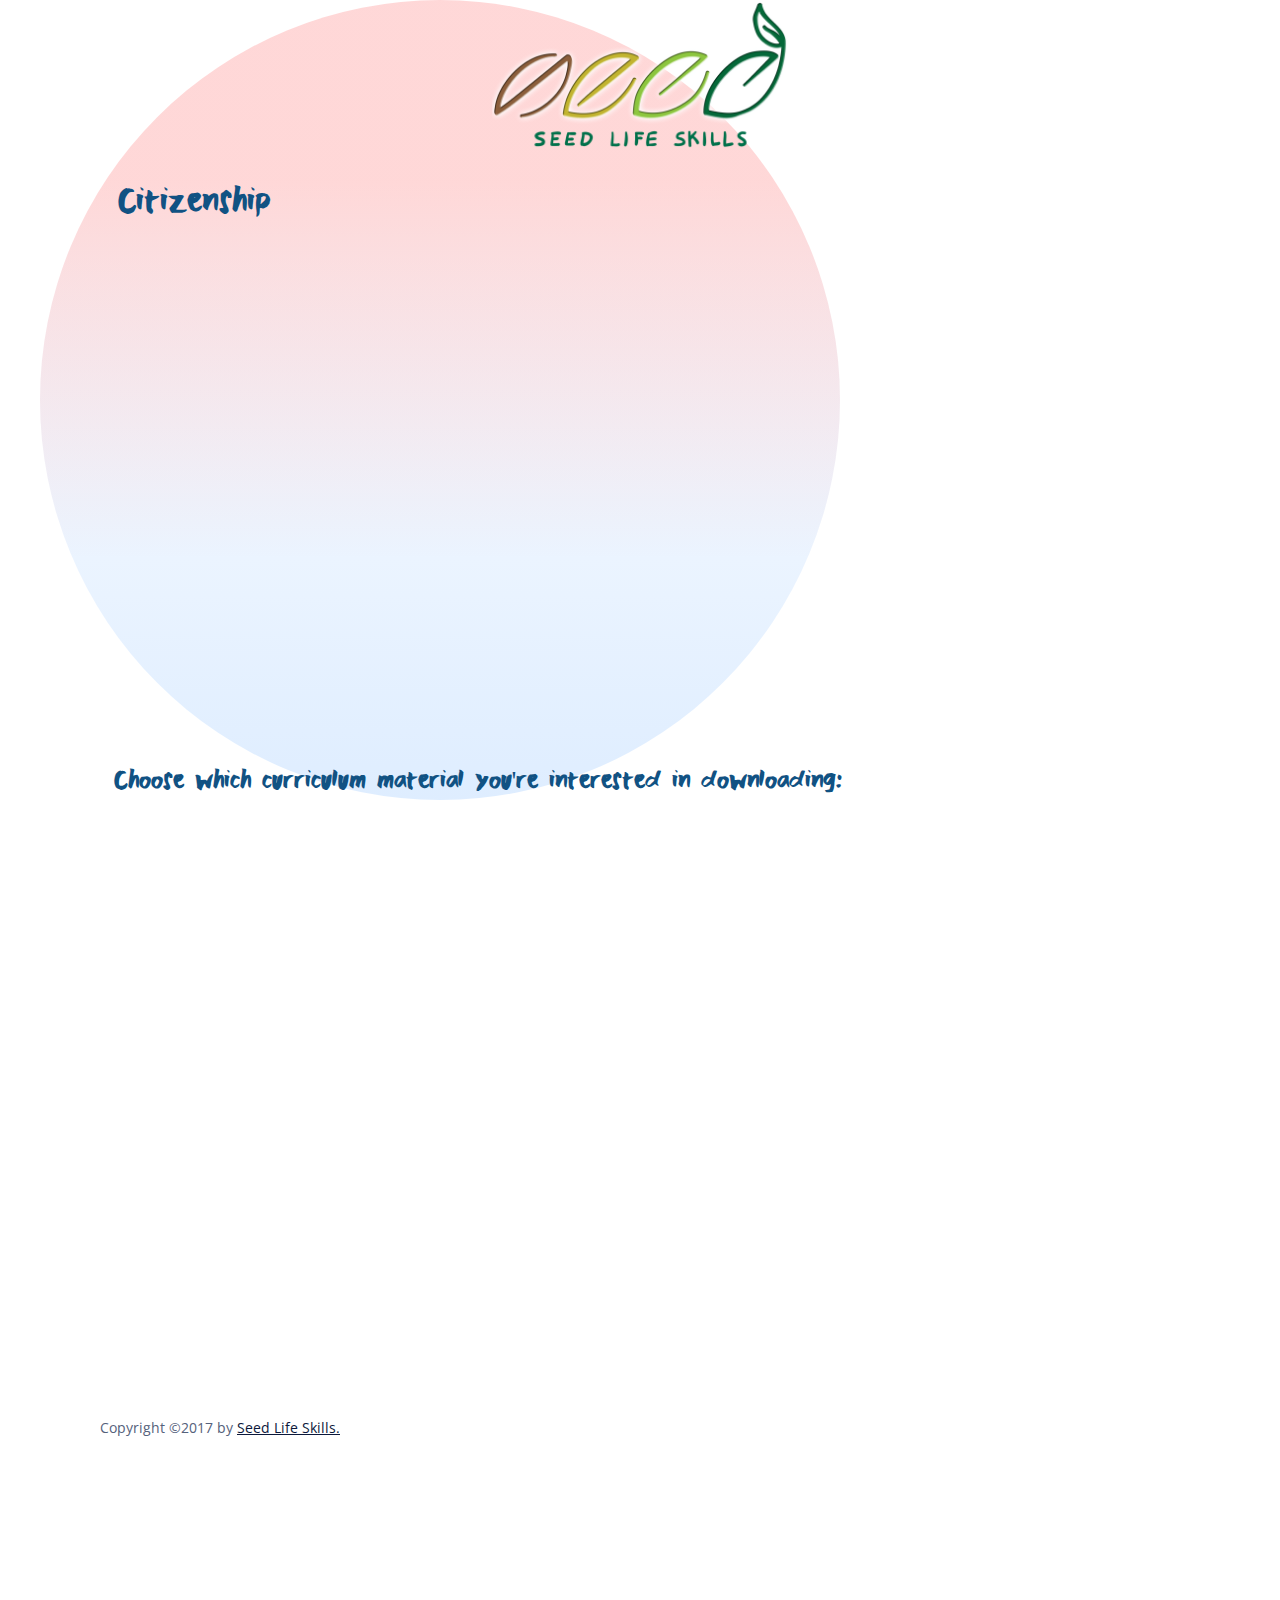
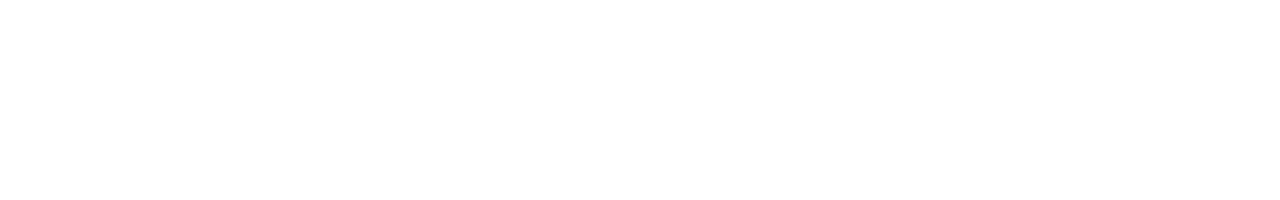
<file: badges/citizenship.html>
<!DOCTYPE html>
<html>
<head>
<meta charset="utf-8" />
<title>Seed Life Skills: Citizenship</title>
<meta name="viewport" content="width=device-width, initial-scale=1.0">
<link href="../styles.css" type="text/css" rel="stylesheet">

<link rel="stylesheet" href="badges.css" />
<script src="seed.js"></script><script src="https://cdn.polyfill.io/v2/polyfill.min.js"></script>

<link href="https://fonts.googleapis.com/css?family=Open+Sans+Condensed:300" rel="stylesheet">

<style type="text/css">
</style>

</head>
<body>
<div id="anim">	
		<div class="circle circle01"> </div>
	<div class="circle circle02"> </div>
</div>

	
<a href="index.html">	
	<header>
	</header>
</a>
<div id="backArea">
<a href="index.html" >
	<img src="images/back.png" alt=""> </a>
</div> 
<main>
<div id="bg" style="display:none; opacity:0;" >
</div>	
<div id="popup" class="popup" >
	<p>Would you like to access the curriculum material associated with these merit badges?</p>
  <span class="popuptext" id="myPopup"></span>
  <a href="form.html" class="toggle" target="_blank"> Yes</a>
  <a href="#" class="toggle"> No, thank you.</a>
</div>

<h1>Citizenship
</h1>

<ul><li> Self-awareness builds character, grit, and leadership skills.</li>
<li> Good communication is key to building healthy relationships.</li>
<li> Respecting diversity is a foundation of healthy communities.</li>
<li> Civic engagement through service and advocacy is the responsibility of all citizens.</li></ul>
<h2>Choose which curriculum material you're interested in downloading:</h2>
<div id="badges">	
<a class="chunk" href="#" ><img src="images/MB_advocacy.png" alt="" /> 
	<dl><dt>Advocacy</dt>
	<dd>●	Civic Engagement: Community Connections</dd>
	<dd>●	Understanding Community</dd></dl>
	</a>
<a class="chunk" href="#" ><img src="images/MB_teamwork.png" alt="" />
<dl>	<dt>Teamwork</dt>
	<dd>●	Teamwork Rules!</dd>
<dd>●	Communication is Key</dd></dl>
	</a>
<a class="chunk" href="#" ><img src="images/MB_leadershipAndOrganization.png" alt="" /> 
	<dl>
		<dt>Leadership & Organization</dt>
		<dd>●	Understanding Leadership </dd>
		<dd>●	Setting Goals for Success</dd>
		</dl>
	</a>


</div>
</main>
<footer>
		Copyright ©2017 by <a href="http://seedlifeskills.org">Seed Life Skills.</a>
</footer>
<script>
	animateNext("ul li",500);
	animateNext(".chunk",500);


</script>
</body>
</html>
</file>
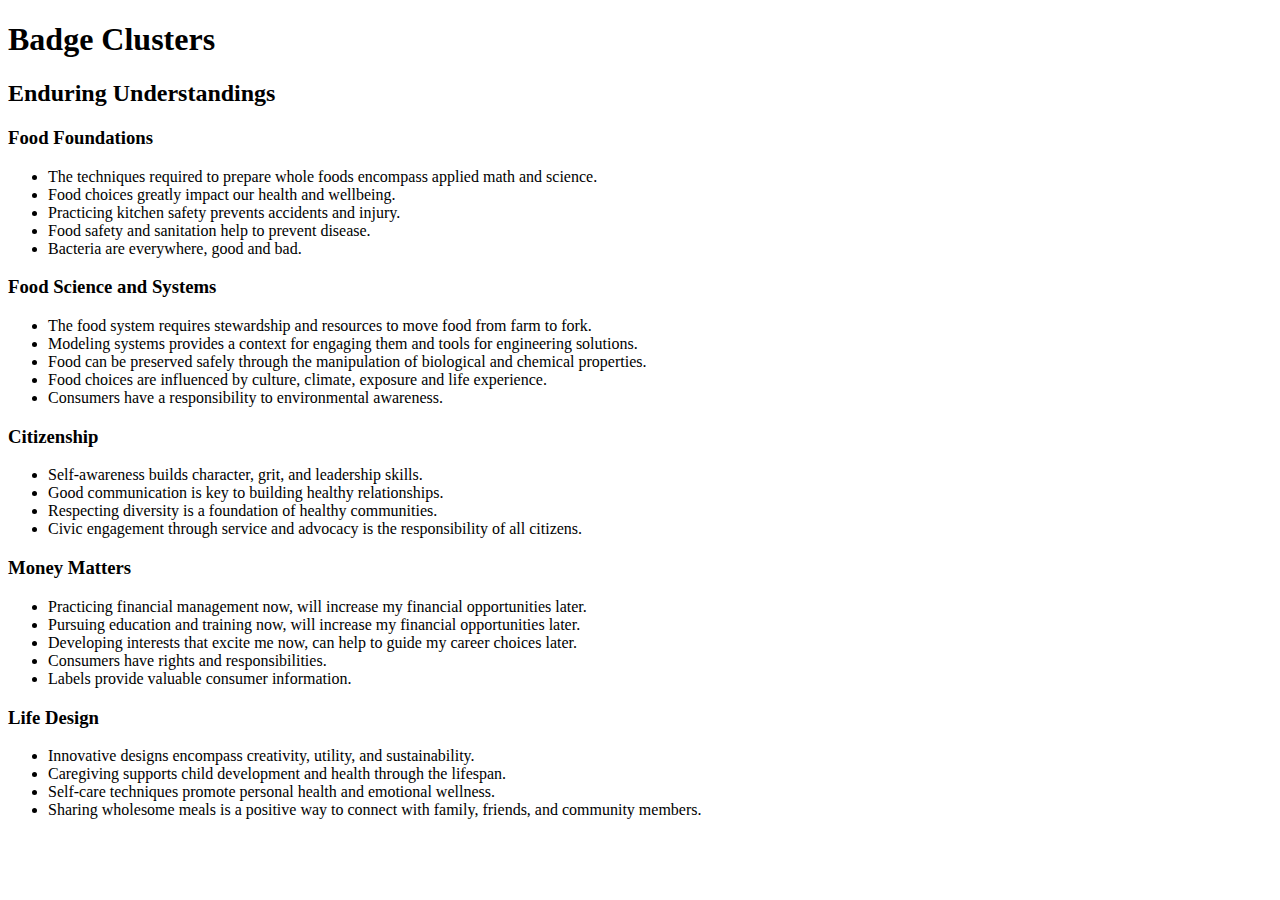
<file: badges/clusters.html>
<!DOCTYPE html>
<html>
<head>
<meta charset="utf<li>8" />
<title></title>
<meta name="viewport" content="width=device<li>width, initial<li>scale=1.0">
<style type="text/css">

</style>

</head>
<body>
	<header>
		
	</header>
<main>
<h1>Badge Clusters
</h1>
<h2>Enduring Understandings
</h2>
<h3>Food Foundations
</h3>
<ul>
<li> The techniques required to prepare whole foods encompass applied math and science.</li>
<li> Food choices greatly impact our health and wellbeing.</li>
<li> Practicing kitchen safety prevents accidents and injury.</li>
<li> Food safety and sanitation help to prevent disease.</li>
<li> Bacteria are everywhere, good and bad.</li></ul>
<h3>Food Science and Systems
</h3>

<ul><li> The food system requires stewardship and resources to move food from farm to fork.</li>
<li> Modeling systems provides a context for engaging them and tools for engineering solutions.</li>
<li> Food can be preserved safely through the manipulation of biological and chemical properties.</li>
<li> Food choices are influenced by culture, climate, exposure and life experience.</li>
<li> Consumers have a responsibility to environmental awareness.</li></ul>

<h3>Citizenship
</h3>

<ul><li> Self-awareness builds character, grit, and leadership skills.</li>
<li> Good communication is key to building healthy relationships.</li>
<li> Respecting diversity is a foundation of healthy communities.</li>
<li> Civic engagement through service and advocacy is the responsibility of all citizens.</li></ul>
<h3>Money Matters
</h3>
<ul><li> Practicing financial management now, will increase my financial opportunities later.</li>
<li> Pursuing education and training now, will increase my financial opportunities later.</li>
<li> Developing interests that excite me now, can help to guide my career choices later.</li>
<li> Consumers have rights and responsibilities.</li>
<li> Labels provide valuable consumer information.</li>
</ul>
<h3>Life Design
</h3>
<ul><li> Innovative designs encompass creativity, utility, and sustainability.</li>
<li> Caregiving supports child development and health through the lifespan.</li>
<li> Self-care techniques promote personal health and emotional wellness.</li>
<li> Sharing wholesome meals is a positive way to connect with family, friends, and community members.</li></ul>

</main>
<footer>
	
</footer>
</body>
</html>
</file>
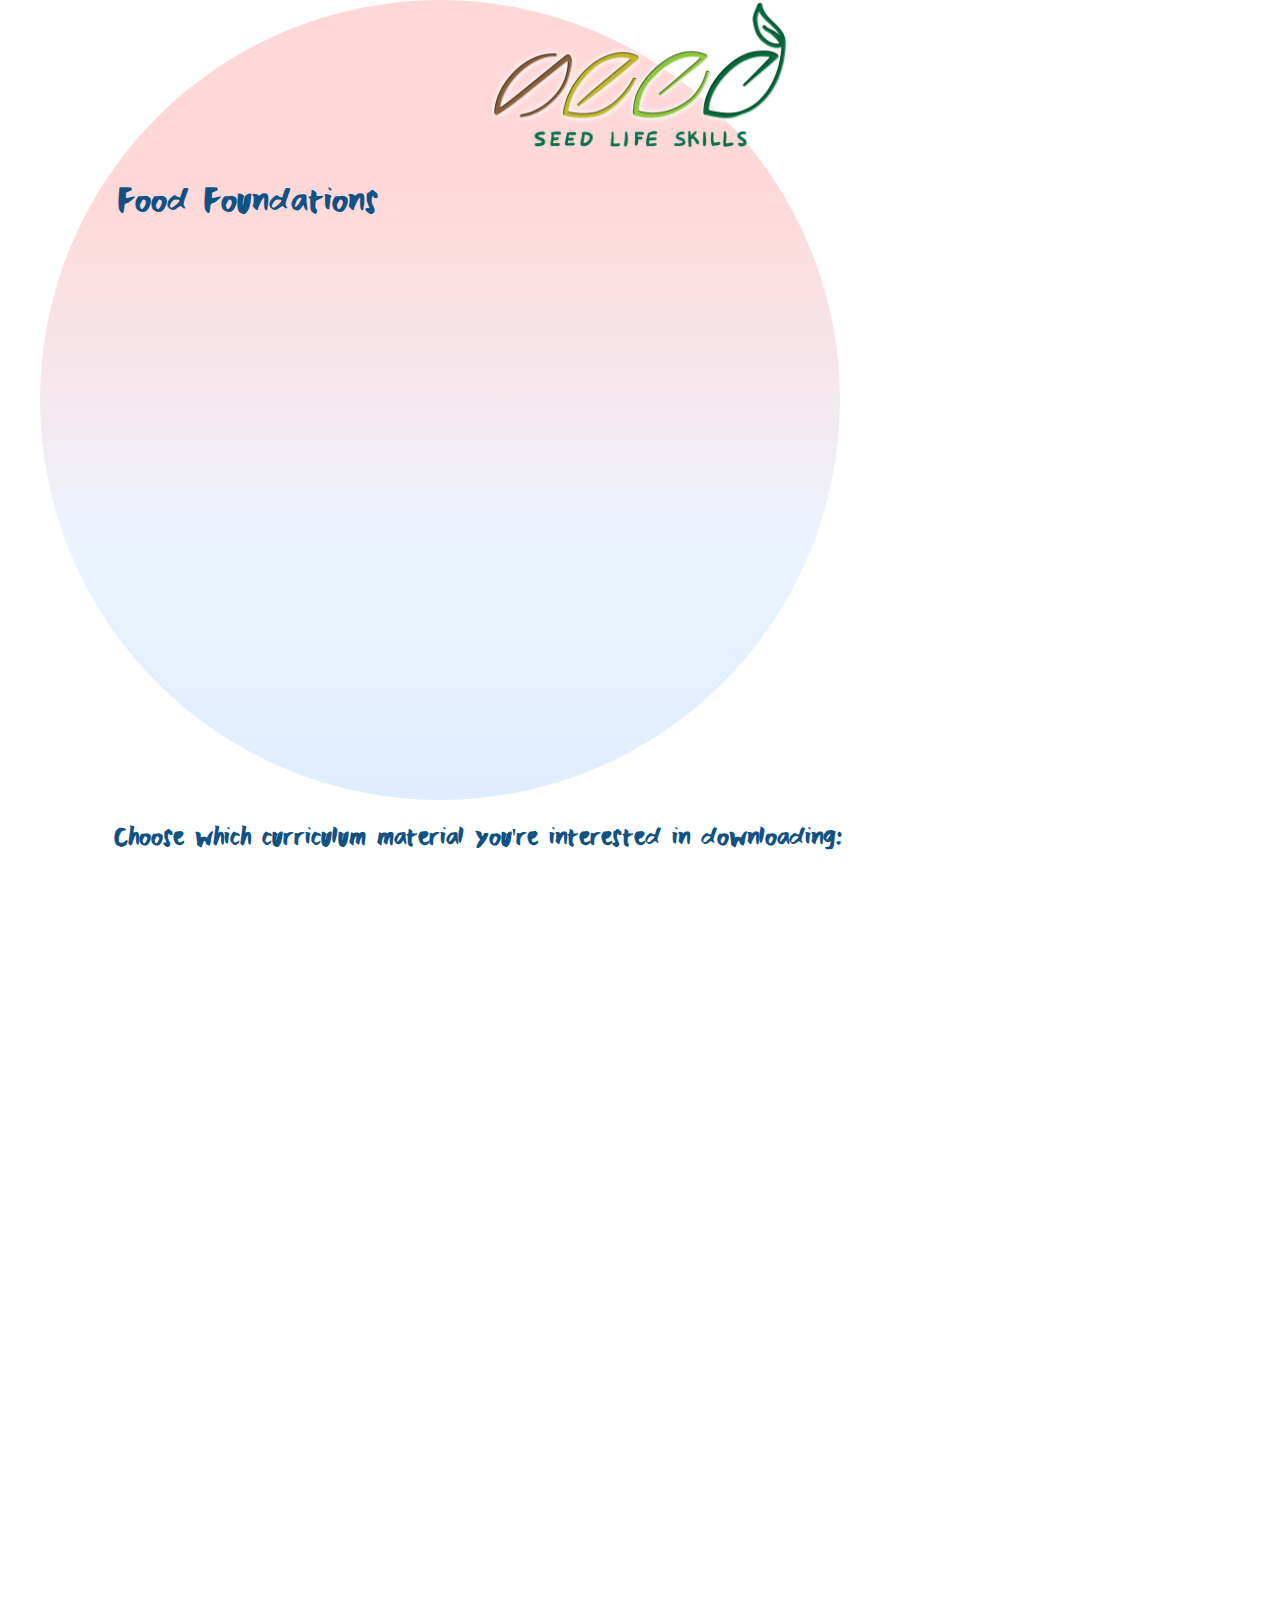
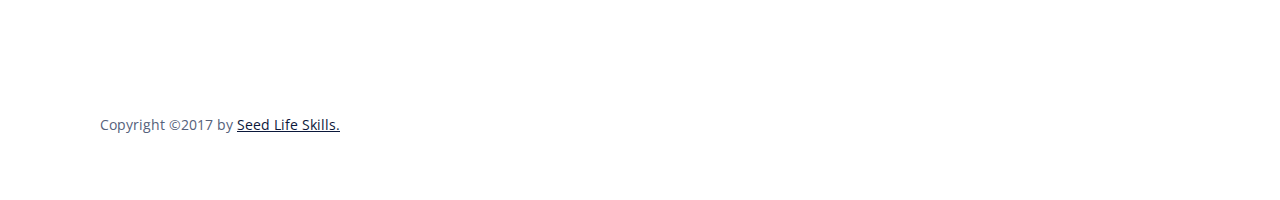
<file: badges/foodFoundations.html>
<!DOCTYPE html>
<html>
<head>
<meta charset="utf-8" />
<title>Seed Life Skills: Food Foundations</title>
<meta name="viewport" content="width=device-width, initial-scale=1.0">
<link href="../styles.css" type="text/css" rel="stylesheet">
<link rel="stylesheet" href="badges.css" />
<script src="seed.js"></script><script src="https://cdn.polyfill.io/v2/polyfill.min.js"></script>

<link href="https://fonts.googleapis.com/css?family=Open+Sans+Condensed:300" rel="stylesheet">

<style type="text/css">

	
</style>

</head>
<body>
<div id="anim">	
		<div class="circle circle01"> </div>
	<div class="circle circle02"> </div>
</div>
	
	
<a href="index.html">	
	<header>
	</header>
</a>
	<div id="backArea">
<a href="index.html" >
	<img src="images/back.png" alt=""> </a>
</div> 
<main>
	
<div id="bg" style="display:none; opacity:0;" >
</div>	

<div id="popup" class="popup" >
	<p>Would you like to access the curriculum material associated with these merit badges?</p>
  <span class="popuptext" id="myPopup"></span>
  <a href="form.html" class="toggle" target="_blank"> Yes</a>
  <a href="#" class="toggle"> No, thank you.</a>
</div>

<h1>Food Foundations
</h1>
<ul>
<li> The techniques required to prepare whole foods encompass applied math and science.</li>
<li> Food choices greatly impact our health and wellbeing.</li>
<li> Practicing kitchen safety prevents accidents and injury.</li>
<li> Food safety and sanitation help to prevent disease.</li>
<li> Bacteria are everywhere, good and bad.</li>
</ul>
<h2>Choose which curriculum material you're interested in downloading:</h2>
<div id="badges">	
<a class="chunk" href="#" ><img src="images/MB_foodSafetyAndSanitation.png" alt="" /> 
<dl>	
	<dt>Food Safety and Sanitation</dt>
	<dd>●	101: Handwashing & The 4 Steps for Home Food Safety</dd>
	<dd>●	102: Friend or Foe? Food and Bacteria </dd>
	<dd>●	103: Growing Bacteria & FATTOM</dd>

</dl></a>

<a class="chunk" href="#" ><img src="images/MB_recipeReading.png" alt="" />
<dl>	
	<dt>Recipe Reading</dt>
	<dd>●	Decoded: Parts of a Recipe & Recipe Language</dd>
	<dd>●	Kitchen Equipment & Technology </dd>
</dl></a>

<a class="chunk" href="#" ><img src="images/MB_kitchenMath.png" alt="" /> 	
<dl>	
	<dt>Kitchen Math</dt>
	<dd>●	Recipe Math & Measurement</dd>
</dl></a>

<a class="chunk" href="#" ><img src="images/MB_nutritionDetective.png" alt="" /> 	
<dl>	
	<dt>Nutrition Detective</dt>
	<dd>●	Nutrition Facts Labels</dd>
	<dd>●	Make MyPlate Your Plate</dd>
	<dd>●	Micro & Macro Nutrients</dd>
</dl></a>

<a class="chunk" href="#" ><img src="images/MB_kitchenEssentials.png" alt="" /> 	
<dl>	
	<dt>Kitchen Essentials</dt>
	<dd>●	Knife Skills</dd>
	<dd>●	Kitchen Lab Safety</dd>
</dl></a>

</div>
</main>
<footer>
		Copyright ©2017 by <a href="http://seedlifeskills.org">Seed Life Skills.</a>
</footer>
<script>
	animateNext(".chunk",500);
	animateNext(" ul li",500)
		</script>
</body>
</html>
</file>
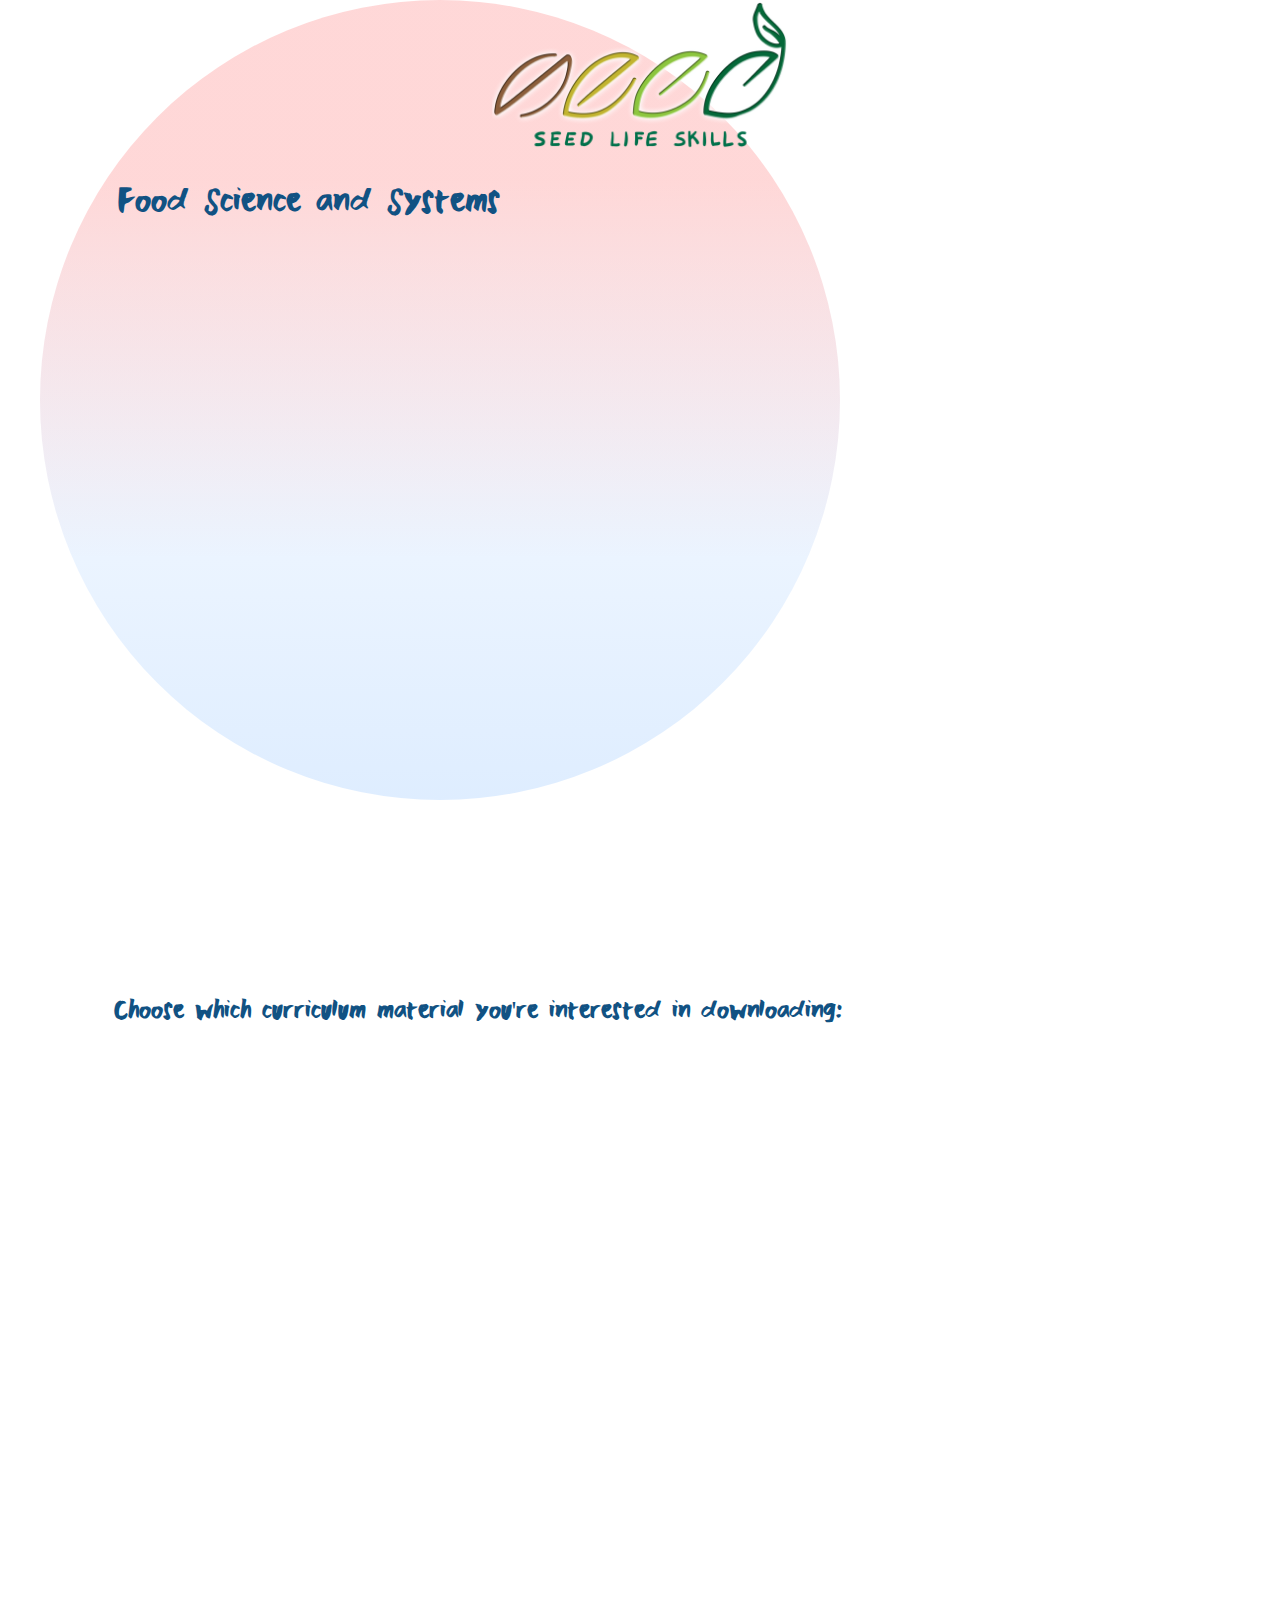
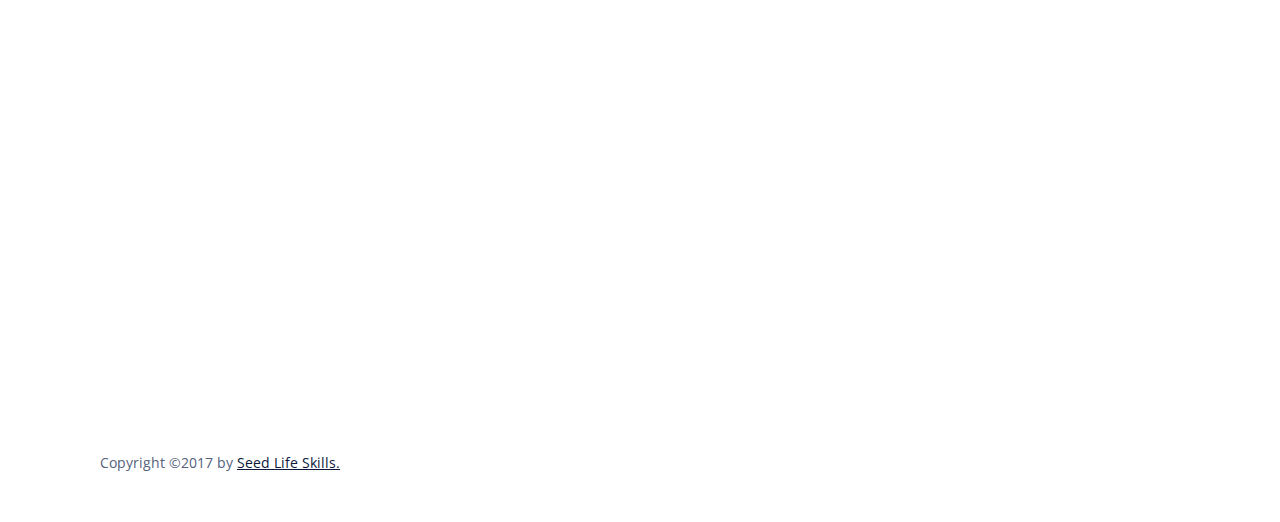
<file: badges/foodScience.html>
<!DOCTYPE html>
<html>
<head>
<meta charset="utf-8" />
<title>Seed Life Skills: Food Science and Systems</title>
<meta name="viewport" content="width=device-width, initial-scale=1.0">
<link href="../styles.css" type="text/css" rel="stylesheet">
<link rel="stylesheet" href="badges.css" />

<script src="seed.js"></script><script src="https://cdn.polyfill.io/v2/polyfill.min.js"></script>

<link href="https://fonts.googleapis.com/css?family=Open+Sans+Condensed:300" rel="stylesheet">

<style type="text/css">
</style>

</head>
<body>
	
<div id="anim">	
		<div class="circle circle01"> </div>
	<div class="circle circle02"> </div>
</div>

<a href="index.html">	
	<header>
	</header>
</a>
<div id="backArea">
<a href="index.html" >
	<img src="images/back.png" alt=""> </a>
</div> 
<main>
<div id="bg" style="display:none; opacity:0;" >
</div>	
<div id="popup" class="popup" >
	<p>Would you like to access the curriculum material associated with these merit badges?</p>
  <span class="popuptext" id="myPopup"></span>
  <a href="form.html" class="toggle" target="_blank"> Yes</a>
  <a href="#" class="toggle"> No, thank you.</a>
</div>

<h1>Food Science and Systems
</h1>

<ul><li> The food system requires stewardship and resources to move food from farm to fork.</li>
<li> Modeling systems provides a context for engaging them and tools for engineering solutions.</li>
<li> Food can be preserved safely through the manipulation of biological and chemical properties.</li>
<li> Food choices are influenced by culture, climate, exposure and life experience.</li>
<li> Consumers have a responsibility to environmental awareness.</li></ul>

<h2>Choose which curriculum material you're interested in downloading:</h2>
<div id="badges"><a class="chunk" href="#" ><img src="images/MB_foodPreservation.png" alt="" /> 
<dl>	<dt>Food Preservation</dt>
	<dd>●	Sensory Evaluation 101</dd>
	<dd>●	Fridge Pickles 102</dd>
	<dd>●	Dehydrating 103</dd>
	<dd>●	Ice Cream Chemistry 104</dd>
	<dd>●	Canning Jam 105</dd>
	<dd>●	Kimchi Fermentation 106</dd></dl>
	</a>
		
<a class="chunk" href="#" ><img src="images/MB_seedToPlate.png" alt="" /> 
<dl>	<dt>Seed to Plate</dt>
	<dd>●	Seasonal Foods & Global Resources</dd>
	<dd>●	Trace It: Seed to Plate (and back)</dd>
	<dd>●	(Grow it) Cook It, Compost It!</dd></dl>
	</a>
	
<a class="chunk" href="#" ><img src="images/MB_eggscellantWork.png" alt="" />
<dl>	<dt>Egg-cellant Work</dt>
	<dd>●	All About Eggs: Nutrition to Preparation</dd>
	<dd>●	Egg Preparation Labs</dd></dl>
	</a>

<a class="chunk" href="#" ><img src="images/MB_cookingWholeGrains.png" alt="" /> 
<dl>	<dt>Cooking Whole Grains</dt>
	<dd>●	Global Grains & Nutrition</dd>
	<dd>●	Whole Grains Food Labs </dd></dl>
	</a>
	
<a class="chunk" href="#" ><img src="images/MB_sustainability.png" alt="" /> 
<dl>	<dt>Sustainability</dt>
	<dd>●	Consumer Responsibilities: Tracing Your Goods</dd>
<dd>●	Resources Conservation: Water World </dd></dl>
	</a>

</div>
</main>
<footer>
		Copyright ©2017 by <a href="http://seedlifeskills.org">Seed Life Skills.</a>
</footer>
<script>
	animateNext("ul li",500);
	animateNext(".chunk",500);

</script>
</body>
</html>
</file>
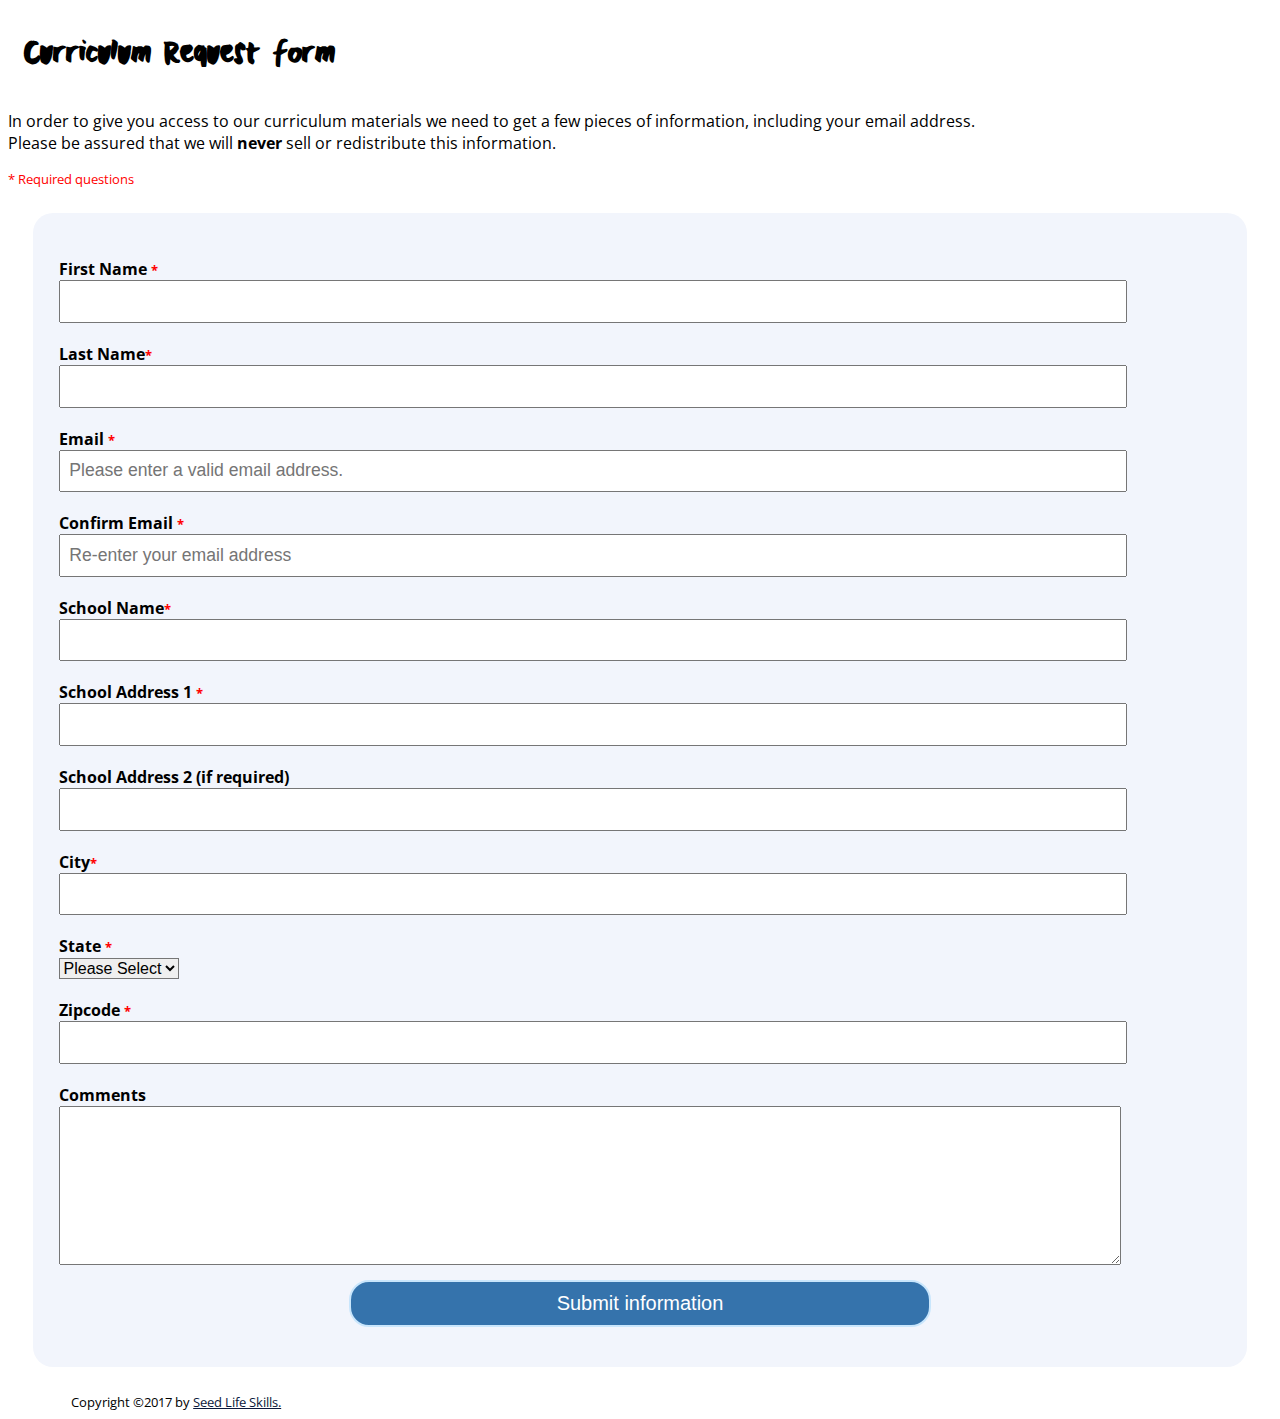
<file: badges/form.html>
<!DOCTYPE html>
<html>
<head>
<meta charset="utf-8" />
<title>Seed Life Skills: Curriculim Request Form</title>
<meta name="viewport" content="width=device-width, initial-scale=1.0">
<link rel="stylesheet" href="badges.css" />
<script src="seed.js"></script><script src="https://cdn.polyfill.io/v2/polyfill.min.js"></script>

<link href="https://fonts.googleapis.com/css?family=Open+Sans+Condensed:300" rel="stylesheet">

<style type="text/css">
	.required{
		color:red;
		font-size: .8em;
		margin-bottom: 20px;
	}
	
	form {
	  margin: 2% ;
	  background-color: #f2f5fc;
	  padding:2%;
	  border-radius: 20px;
	  }

	textarea, input{
		 width: 90%;
		 height:auto;
		 font-size: 1.1em;
		 display:block;
		 padding: .5em;
		 overflow: scroll;
	 }

	input[type="submit"]{
		 background-color: #3573ac;
		 width:50%;
		 height:auto;
		 border-radius: 20px;
		 border:#c9e6fc 2px solid;
		 margin: 15px auto;
		 color:white;
		 font-size: 1.25em;
		 overflow: auto;
	}
	
  label{
	  font-weight: bold;
	  padding-top: 20px;
	  display: block;
  }
  select{
	  -webkit-appearance: menulist-button;
	  font-size: 16px;
  }
  
  /* ------------- small stuff ------------------ */

@media only screen 
and (max-width : 600px) 
{
	
form {
  margin: 0;
  }


}
</style>

</head>
<body>
<a href="index.html">	
	<header>
	</header>
</a>

<main>
<h1>Curriculum Request form</h1>

<p>In order to give you access to our curriculum materials we need to get a few pieces of information, including your email address.<br> Please be assured that we will <b>never</b> sell or redistribute this information.</p>
<p class="required">* Required questions</p>

<div class="ss-form">
	<form action="https://docs.google.com/forms/d/e/1FAIpQLSdTo3bIimn8z4um4tw7szxjt_Jm8cJEudsXjFpHuVXf4nmU0A/formResponse" method="POST" id="ss-form" target="_self" onsubmit="">

<label class="ss-q-item-label" for="entry.1947482082">First Name <span class="required" aria-hidden="true">*</span></label>
<input type="text" name="entry.1947482082" value="" class="ss-q-short" id="entry.1947482082" dir="auto" aria-label="First Name  " aria-required="true" required>

<label class="ss-q-item-label" for="entry_1365346255">Last Name<span class="required" aria-hidden="true">*</span></label>
<input type="text" name="entry_1365346255" value="" class="ss-q-short" id="entry_1365346255" dir="auto" aria-label="Last Name  " aria-required="true" required>

<label class="ss-q-item-label" for="entry_1108396899">Email <span class="required" aria-hidden="true">*</span></label>
<input type="email" name="entry_1108396899" value="" class="ss-q-short" id="entry_1108396899" dir="auto" placeholder="Please enter a valid email address." aria-label="Email  Please enter a valid email address" aria-required="true" required="" title="Please enter a valid email address">

<!-- Confirm email field, not sent to server. Checked with JS. -->

<label class="" for="confirmEmail">Confirm Email <span class="required">*</span></label>
<input type="email" id="confirmEmail" placeholder="Re-enter your email address" aria-label="Confirm Email" aria-required="true" required title="Confirm Email" onchange="checkEmail()">

<label class="ss-q-item-label" for="entry_178398614">School Name<span class="required" aria-hidden="true">*</span></label>
<input name="entry_178398614" class="ss-q-long" id="entry_178398614" dir="auto" aria-label="School  " aria-required="true" required>

<label class="ss-q-item-label" for="entry_981887598">School Address 1 <span class="required" aria-hidden="true">*</span></label>
<input type="text" name="entry_981887598" value="" class="ss-q-short" id="entry_981887598" dir="auto" aria-label="School Address 1  " aria-required="true" required title="">

<label class="ss-q-item-label" for="entry.1749996381">School Address 2
(if required)</label>
<input type="text" name="entry.1749996381" value="" class="ss-q-short" id="entry.1749996381" dir="auto" aria-label="School Address 2 (if required) " title="">

<label class="ss-q-item-label" for="entry.1405263609">City<span class="required" aria-hidden="true">*</span></label>
<input type="text" name="entry.1405263609" value="" class="ss-q-short" id="entry.1405263609" dir="auto" aria-label="City  " aria-required="true" required title="">

<label class="ss-q-item-label" for="entry_1205033602">State <span class="required" aria-hidden="true">*</span></label>

	<select name="entry_1205033602" id="entry_1205033602" aria-label="State  " aria-required="true" required>
	<option label="Please Select" value=""></option>
	<option value="AL">AL</option> 
	<option value="AK">AK</option> 
	<option value="AZ">AZ</option> 
	<option value="AR">AR</option> 
	<option value="CA">CA</option> 
	<option value="CO">CO</option> 
	<option value="CT">CT</option> 
	<option value="DE">DE</option> 
	<option value="DC">DC</option> 
	<option value="FL">FL</option> 
	<option value="GA">GA</option> 
	<option value="HI">HI</option> 
	<option value="ID">ID</option> 
	<option value="IL">IL</option> 
	<option value="IN">IN</option> 
	<option value="IA">IA</option> 
	<option value="KS">KS</option> 
	<option value="KY">KY</option> 
	<option value="LA">LA</option> 
	<option value="ME">ME</option> 
	<option value="MD">MD</option> 
	<option value="MA">MA</option> 
	<option value="MI">MI</option> 
	<option value="MN">MN</option> 
	<option value="MS">MS</option> 
	<option value="MO">MO</option> 
	<option value="MT">MT</option> 
	<option value="NE">NE</option> 
	<option value="NV">NV</option> 
	<option value="NH">NH</option> 
	<option value="NJ">NJ</option> 
	<option value="NM">NM</option> 
	<option value="NY">NY</option> 
	<option value="NC">NC</option> 
	<option value="ND">ND</option> 
	<option value="OH">OH</option> 
	<option value="OK">OK</option> 
	<option value="OR">OR</option> 
	<option value="PA">PA</option> 
	<option value="RI">RI</option> 
	<option value="SC">SC</option> 
	<option value="SD">SD</option> 
	<option value="TN">TN</option> 
	<option value="TX">TX</option> 
	<option value="UT">UT</option> 
	<option value="VT">VT</option> 
	<option value="VA">VA</option> 
	<option value="WA">WA</option> 
	<option value="WV">WV</option> 
	<option value="WI">WI</option> 
	<option value="WY">WY</option>
	
	</select>


<label class="ss-q-item-label" for="entry_252868524">Zipcode <span class="required" aria-hidden="true">*</span></label>

<input type="text" pattern="(\d{5}([\-]\d{4})?)" name="entry_252868524" value="" class="ss-q-short" id="entry_252868524" dir="auto" aria-label="Must be a whole number" aria-required="true" required >

<label class="ss-q-item-label" for="entry.309199193">Comments</label>
<textarea name="entry.309199193" rows="8" class="ss-q-long" id="entry.309199193" dir="auto" aria-label="Comments  "></textarea>


<input type="hidden" name="draftResponse" value="[null,null,&quot;-5163281684619707244&quot;]
">
<input type="hidden" name="pageHistory" value="0">

<input type="hidden" name="fbzx" value="-6151093623708261421">

<input type="submit" name="submit" value="Submit information" id="ss-submit" >
</form></div>

</main>
<footer>
		Copyright ©2017 by <a href="http://seedlifeskills.org">Seed Life Skills.</a>
</footer>
<script>
	animateNext("ul li",500);
	animateNext(".chunk",500);
	function checkEmail(){
		var email = document.getElementById("entry_1108396899"), 
			confirmEmail = document.getElementById("confirmEmail");
		if (email.value !== confirmEmail.value){
			alert("Email values do not match. Please renter.");
			confirmEmail.value="";
		}
	}
</script>
</body>
</html>
</file>
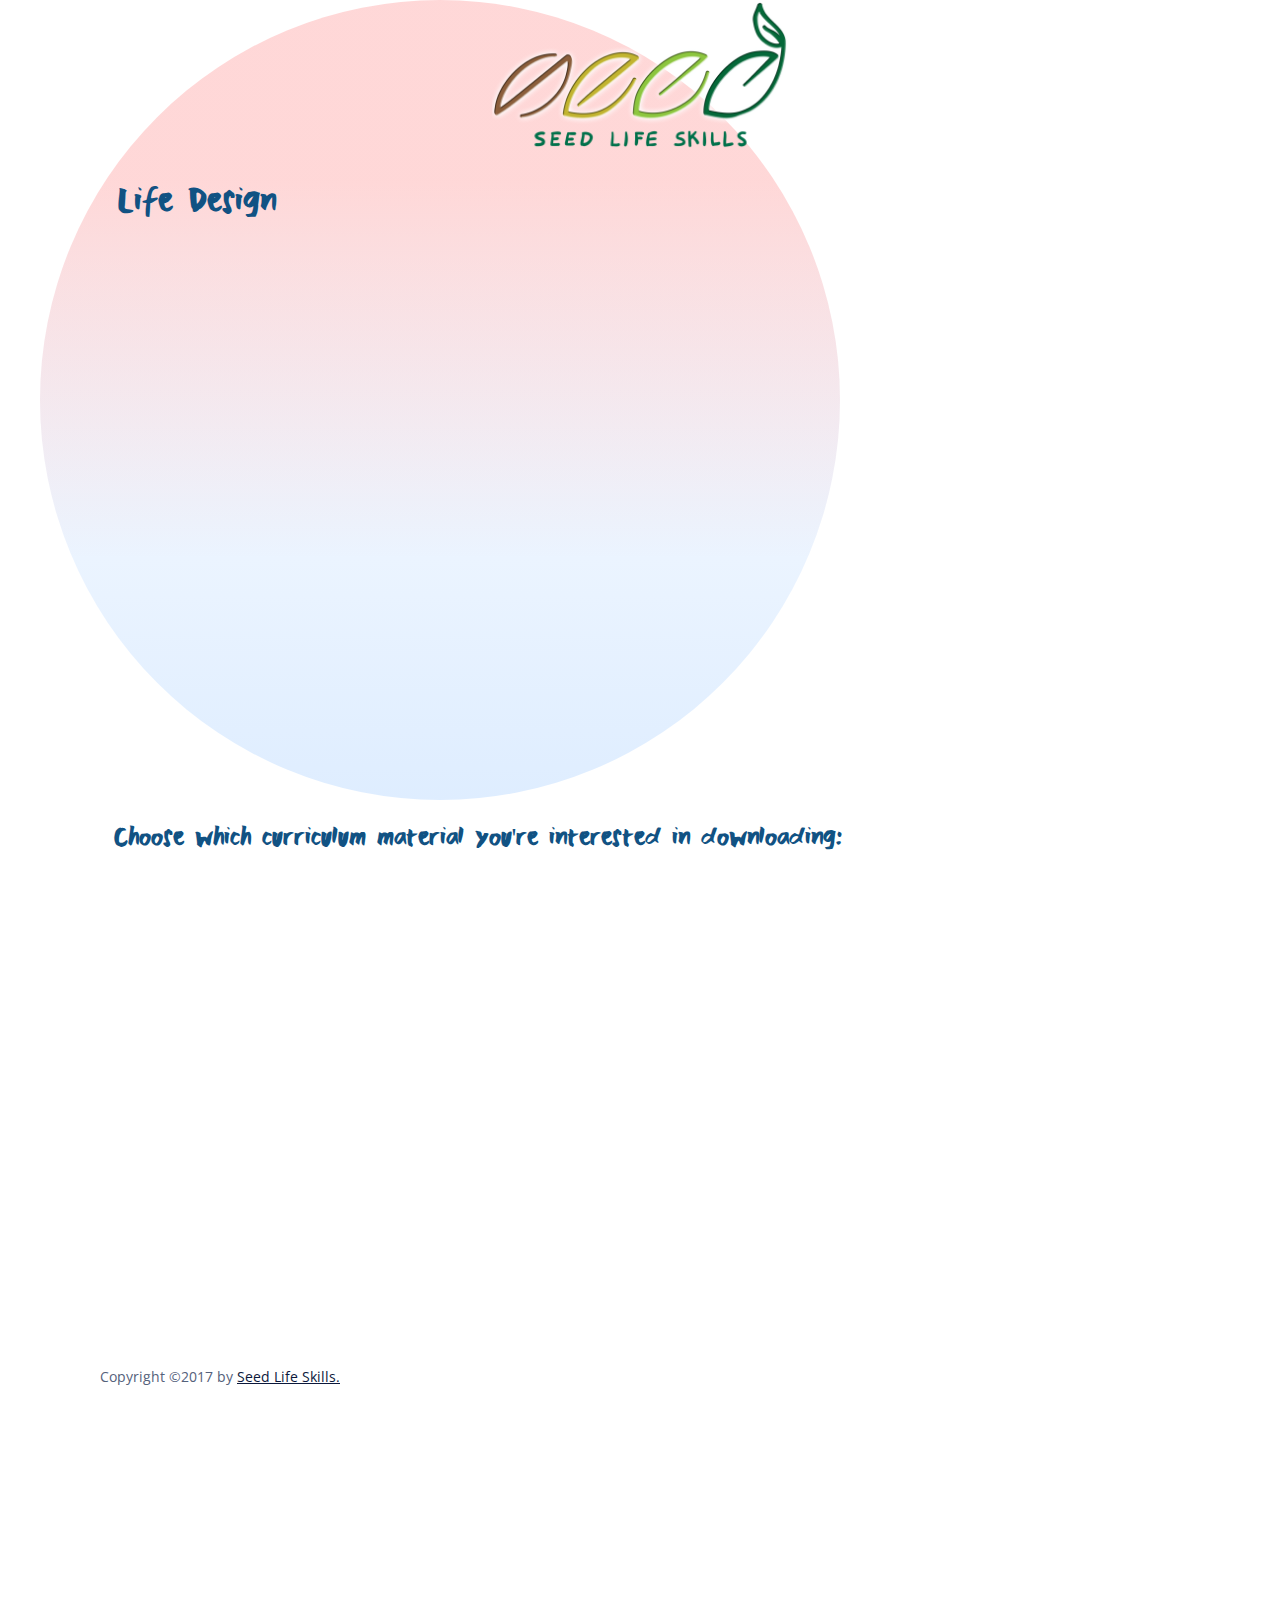
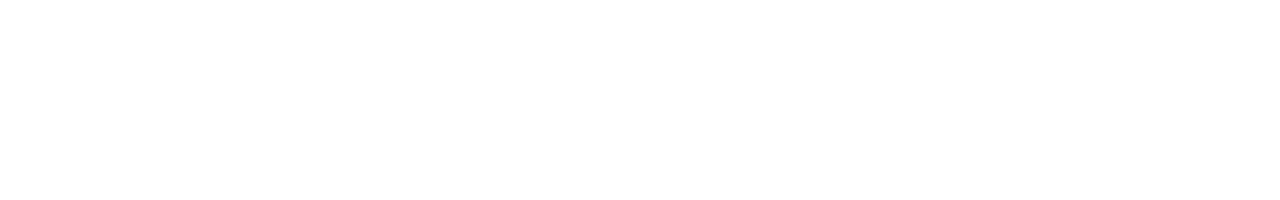
<file: badges/lifeDesign.html>
<!DOCTYPE html>
<html>
<head>
<meta charset="utf-8" />
<title>Seed Life Skills: Life Design</title>
<meta name="viewport" content="width=device-width, initial-scale=1.0">
<link href="../styles.css" type="text/css" rel="stylesheet">
<link rel="stylesheet" href="badges.css" />
<script src="seed.js"></script><script src="https://cdn.polyfill.io/v2/polyfill.min.js"></script>

<link href="https://fonts.googleapis.com/css?family=Open+Sans+Condensed:300" rel="stylesheet">

<style type="text/css">
</style>

</head>
<body>
<div id="anim">	
		<div class="circle circle01"> </div>
	<div class="circle circle02"> </div>
</div>

	
<a href="index.html">	
	<header>
	</header>
</a>
<div id="backArea">
<a href="index.html" >
	<img src="images/back.png" alt=""> </a>
</div> 
<main>
<div id="bg" style="display:none; opacity:0;" >
</div>	
<div id="popup" class="popup" >
	<p>Would you like to access the curriculum material associated with these merit badges?</p>
  <span class="popuptext" id="myPopup"></span>
  <a href="form.html" class="toggle" target="_blank"> Yes</a>
  <a href="#" class="toggle"> No, thank you.</a>
</div>

<h1>Life Design
</h1>

<ul><li> Innovative designs encompass creativity, utility, and sustainability.</li>
<li> Caregiving supports child development and health through the lifespan.</li>
<li> Self-care techniques promote personal health and emotional wellness.</li>
<li> Sharing wholesome meals is a positive way to connect with family, friends, and community members.</li></ul>

<h2>Choose which curriculum material you're interested in downloading:</h2>
<div id="badges">	
<a class="chunk" href="#" ><img src="images/MB_brightDesigner.png" alt="" /> 
	<dl><dt>Bright Designer</dt>
	<dd>●	The Design Cycle </dd>
	<dd>●	Entrepreneurship 102</dd>  </dl>
</a>

<a class="chunk" href="#" ><img src="images/MB_caregivingAndWellness.png" alt="" />
<dl>	<dt>Caregiving & Wellness</dt>
<dd>●	Health & Self-Care</dd>
<dd>●	Exploring Child Development</dd></dl>
</a>

<a class="chunk" href="#" ><img src="images/MB_familyMeal.png" alt="" /> 
<dl>	<dt>Family Meal</dt>
	<dd>●	Food Media: Our Foodways</dd>
	<dd>●	Family Meal: Recipes and Labs</dd></dl>
</a>
<a class="chunk" href="#" ><img src="images/MB_diyHomeCraft.png" alt="" /> 
<dl>	<dt>DIY HomeCraft</dt>
	<dd>●	Textiles 101 </dd>
	<dd>●	Home Health Crafts</dd></dl>
</a>


</div>
</main>
<footer>
		Copyright ©2017 by <a href="http://seedlifeskills.org">Seed Life Skills.</a>
</footer>
<script>
	animateNext("ul li",500);
	animateNext(".chunk",500);

</script>
</body>
</html>
</file>
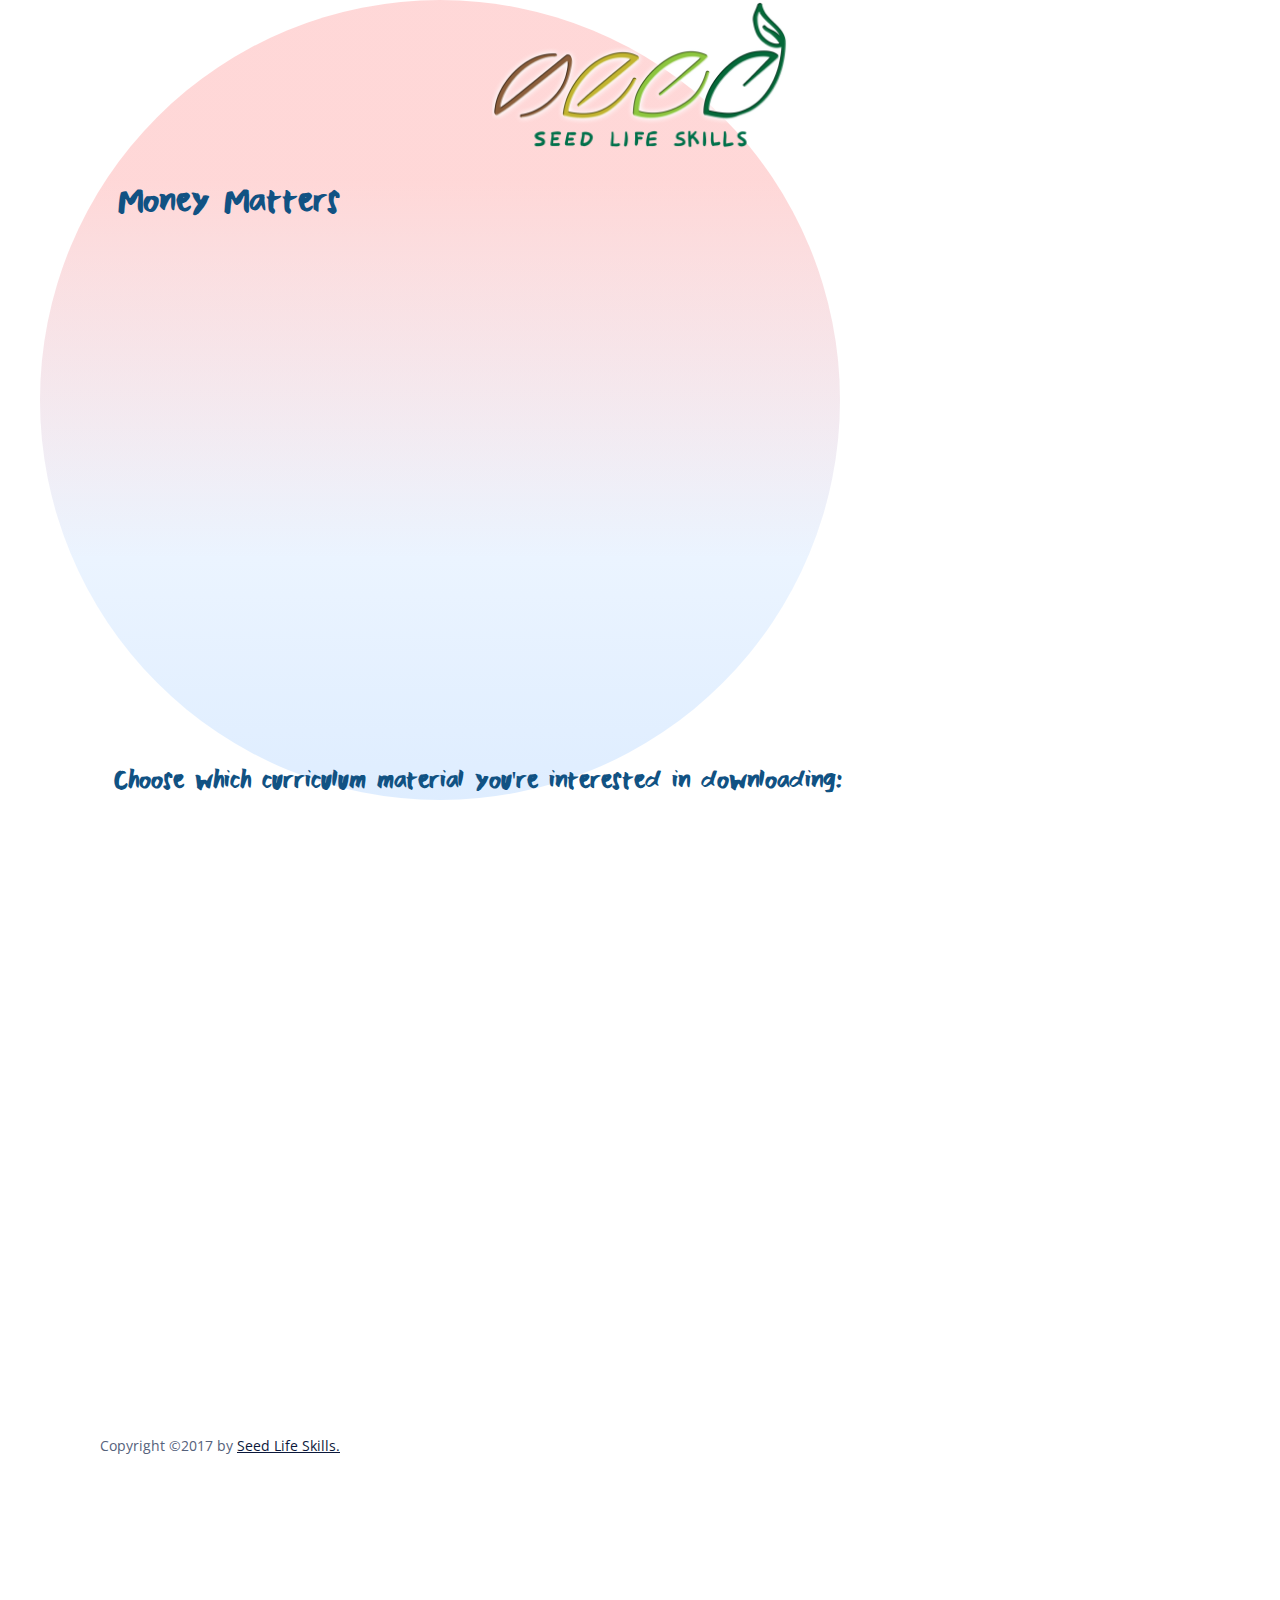
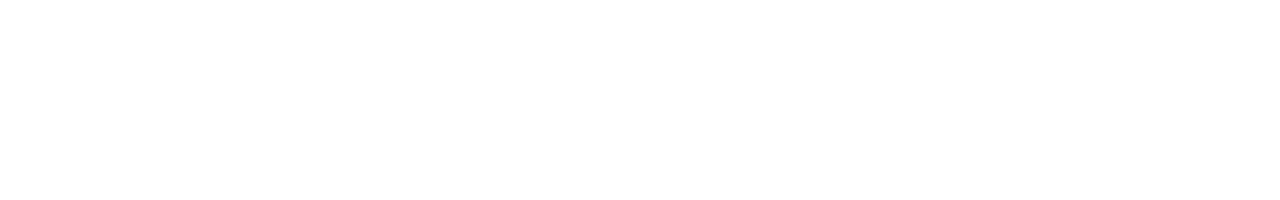
<file: badges/moneyMatters.html>
<!DOCTYPE html>
<html>
<head>
<meta charset="utf-8" />
<title>Seed Life Skills: Money Matters</title>
<meta name="viewport" content="width=device-width, initial-scale=1.0">
<link href="../styles.css" type="text/css" rel="stylesheet">

<link rel="stylesheet" href="badges.css" />
<script src="seed.js"></script><script src="https://cdn.polyfill.io/v2/polyfill.min.js"></script>

<link href="https://fonts.googleapis.com/css?family=Open+Sans+Condensed:300" rel="stylesheet">

<style type="text/css">
</style>

</head>
<body>
<div id="anim">	
	
		<div class="circle circle01"> </div>
	<div class="circle circle02"> </div>

</div>
	
<a href="index.html">	
	<header>
	</header>
</a>
<div id="backArea">
<a href="index.html" >
	<img src="images/back.png" alt=""> </a>
</div> 
<main>
<div id="bg" style="display:none; opacity:0;" >
</div>	
<div id="popup" class="popup" >
	<p>Would you like to access the curriculum material associated with these merit badges?</p>
  <span class="popuptext" id="myPopup"></span>
  <a href="form.html" class="toggle" target="_blank"> Yes</a>
  <a href="#" class="toggle"> No, thank you.</a>
</div>

<h1>Money Matters
</h1>

<ul><li> Practicing financial management now, will increase my financial opportunities later.</li>
<li> Pursuing education and training now, will increase my financial opportunities later.</li>
<li> Developing interests that excite me now, can help to guide my career choices later.</li>
<li> Consumers have rights and responsibilities.</li>
<li> Labels provide valuable consumer information.</li>
</ul>

<h2>Choose which curriculum material you're interested in downloading:</h2>
<div id="badges">	
<a class="chunk" href="#" onclick="showPopup()"><img src="images/MB_vocationAndCareers.png" alt="" /> 
	<dl><dt>Vocation & Careers</dt>
<dd>●	Vocation: Finding Your Calling</dd>
<dd>●	Investigate: Tools for Career & College Prep</dd>
<dd>●	The More You Learn, the More You Earn</dd>
<dd>●	Entrepreneurship 101</dd>  </dl>
	</a>
	
<a class="chunk" href="#" ><img src="images/MB_consumerEconomics.png" alt="" />
<dl>	<dt>Consumer Economics</dt>
<dd>●	Planning a Trip - Budget for Travel!</dd>
<dd>●	Consumer Rights and Consumer Advocacy</dd></dl>
	</a>
	
<a class="chunk" href="#" ><img src="images/MB_savvyShopper.png" alt="" /> 
<dl>	<dt>Savvy Shopper</dt>
	
<dd>●	Shop Smart, Save Money </dd>
<dd>●	Food Media: Marketing Savvy</dd>
<dd>●	Responsible Consumerism: Zero Waste</dd></dl>
</a>


</div>
</main>
<footer>
		Copyright ©2017 by <a href="http://seedlifeskills.org">Seed Life Skills.</a>
</footer>
<script>
	animateNext("ul li",500);
	animateNext(".chunk",500);

</script>
</body>
</html>
</file>
<file: styles.css>
*{
	margin:0;
	padding:0;
	box-sizing: border-box;
}

body{
	font-family: 'Ubuntu Condensed', sans-serif;
	font-size: 18px;
	overflow: auto;
	box-sizing: border-box;
	max-width: 1200px;
	margin:0 auto;
}

main{
	display:block;
	margin: 15px auto;
	padding: 0 5%;
	line-height: 1.75em;
	max-width: 1200px;
}
footer{
	clear: both;
	display: block;
	margin: 50px 5%;
	max-width: 1200px;
	color: #55617b;
	font-size: .65em;
}
p{
	line-height: 1.5em;
	margin-bottom: .8em;
}

ul{
	margin-bottom: 10px
}

li{
	line-height: 1.5em;
	margin-left: 2%;
}


a{
	text-decoration: none;
	text-indent: 0;
	color: #0f82a5
}

#top{
	max-width: 1200px;
	margin: 0 auto;
	transform-origin: top;
	opacity: .5;
	transition: .5s all ease;
	animation: 1s showTop ease;
}

#top img{
	width:100%;
}

#icon{
width: 10%;
position: absolute;
left: 45%;
top: 300px;
opacity: 0;
z-index: 100;
animation: zoomIn 1s .5s forwards cubic-bezier(0.45, 0.43, 1, 1.62);
}

#icon img{
	width: 100%;
	border-radius: 50%;
	box-shadow: 6px 6px 5px rgba(0, 0, 0, 0.35);
}

nav{
	width:95%;
	margin: 0 auto;
	padding:0;
	transition: all 1s ease;
	max-width: 1200px;

}

nav a{
	display: inline-block;
	width:18%;
	background: rgba(28, 103, 144, 0.69);
	padding: 1% 0;
	margin-left: 1%;
	color: white;
	font-family: 'Squada One', cursive;
	text-align: center;
	font-size: 90%;
	border-radius: 10px 10px 0 0;
}

nav a:hover{
	transition: all .5s;
	transform: translateY(-10px);
	background: rgba(28, 103, 144, 1);
	text-decoration: none;	
}

#burger{
	font-size: 1.5em;
	text-align: center;
	display: none;
}

h1,h2,h3,h4{
	font-family: 'Squada One', cursive;
	color: #115283;
	font-weight: 100;
	padding-bottom: .25em
}

h1{
		clear: both;
}
h2,h3,h4{}

header{
	background-image: url("images/Banner-logo.png");
	background-size: contain;
	background-position: center top;
	background-repeat: no-repeat;
	height:150px;	
	text-align: center;
	margin-bottom: 20px;
}

#blurb{
	text-align: center;
	width:80%;
	margin: 20px auto;
	max-width: 100%;	
}

.leftHead{
	font-family: 'Squada One', cursive;
	font-size:120%;
	margin: 0;
}

.block{
	background-color: rgba(183, 224, 245, 0.55);
	border-radius: 20px;
	padding:2% 4%;
	margin: 50px 0;
	overflow: auto;
	box-shadow: 10px 10px 0px rgba(0, 0, 0, 0.45);
	font-size: 110%;
	line-height: 1.25em;
	clear:both;
}
.button{
	display:block;
	background: #76a138;
	width:50%;
	margin: 20px auto;
	font-family: 'Squada One', cursive;
	font-size: 120%;	
	text-align: center;
	padding:5px 0;
	color:white;
	border-radius: 20px;
	text-shadow: 2px 2px 0px black;
	border: 2px solid #426018
}
.button:hover{
	background: #5e802d;
	text-shadow: 0px 0px 0px black;
}

hr{
	width:80%;
	margin: 50px auto;
	border: 4px inset #7cc7f5;
	clear: both;
}

.caps{
	text-transform:uppercase;
}

header img{
	display: block;
	width: 60%;
	margin: 0 auto;
}

.right{
	float: right;
	margin: 0 0 2% 2%;
}
.left{
	float: left;
	margin-right: 20px;
}
.center{
	margin:0 auto;
	display: block;
}
.frameRight{

	box-shadow: 10px 10px 0px rgba(153, 62, 178, 0.57);
	border-radius: 10px;
}
.centered{
	width:80%;
	display: block;
	margin: 0 auto;
}

/* Form stuff */

form {
	  margin: 20px auto ;
	  width:95%;
	  background-color: rgba(195, 211, 250, 0.41);
	  padding:1% 5%;
	  border-radius: 20px;
	  }

textarea, input{
	 width: 90%;
	 height:auto;
	 font-size: 1.1em;
	 display:block;
	 padding: .5em;
	 overflow: scroll;
 }

input[type=submit]{
	 background-color: #3573ac;
	 width:250px;
	 height:auto;
	 border-radius: 10px;
	 border:#c9e6fc 2px solid;
	 margin: 15px auto;
	 color:white;
	 font-size: 1em;
	}
	
label{
  font-weight: bold;
  padding-top: 20px;
  display: block;
}

 #anim{
	 width: 100vw;
	 height: 200vh;
	 overflow: hidden;
	 position: absolute;
	 z-index: -500;
 } 
 
.circle{
	border-radius: 50%;
	width:100vw;
	height:100vw;
	max-height: 800px;
	max-width: 800px;
	position: absolute;	
	opacity: .25;

}

.circle01{
	background-image: linear-gradient(rgba(253, 33, 33, 0.71) 22.5%, rgba(255,0,0,0) 70%);
	animation: wander 90s linear infinite;
	z-index: -10;
}

.circle02{
	background-image: linear-gradient(rgba(0,183,255,0) 22.52%, #7cb7ff 100%);
	animation: meander 75s linear infinite ;
	z-index: -20;
}

@keyframes zoomIn {
	0%{	
		transform: scale(0);
		opacity:0;
		}

		100%{
			transform: scale(1);
		opacity:1;
	}
}



@keyframes showTop {
	0%{
		
		transform: scaleY(0);
		opacity:0;
		}
	50%{
		transform: scaleY(1);
		opacity:1;
	}
	100%{
		opacity:.5;
	}
}


@keyframes wander {
	0%{
		transform: rotate(0deg) translate(-100%,100%);
	}
	50%{
		transform: rotate(-180deg) translate(0%,50%);
	}
	100%{
		transform: rotate(-360deg) translate(-100%,100%);
	}
}

@keyframes meander {
	0%{
		transform: rotate(-360deg) translate(50%,-50%);
	}
	50%{
		transform: rotate(-180deg) translate(-50,-100%);
	}
	100%{
		transform: rotate(0deg) translate(50%,-50%);
	}
}

/* =============== Small stuff ====================== */

@media only screen 
and (max-width : 500px)
{
	
body{
	font-size: 14px;
	background: white;
	opacity: 1;
	
}
main{
	margin:0 ;
	padding: 0 2%;	
}

#icon{
	display:none;
}	
nav{
	width:100%;
	margin: 0 auto;
	top:0;
	height:0;
	overflow: hidden;
	position: relative;
	transition: all .5s ease;
}
#burger{
	transition: all .5s ease;
	display: block;
}
nav a{
	width:100%;
	padding:10px 0;
	float: none;
	margin-left: 0;
	font-size: 120%;
	border-radius: initial;
	border: 1px solid #b2d4f3
}
nav a:hover{
		transform: translateY(0);
}

li{
		margin-left: 5%;
}

#blurb{
	display:none;
}
form{
	width:100%;
	border-radius: 0;
	margin:0;
	padding: 1% 2%;
}
.button{
	width:80%;
}
.block{
	box-shadow: none;
	}

}
</file>
<file: badges/badges.css>
@font-face {
  font-family: 'handFont';
  src:url('fonts/Sarah_Brush_Lettering.ttf')  format('truetype');
}
/*
@import url('https://fonts.googleapis.com/css?family=Open+Sans+Condensed:300');
*/


body{
	font-family: 'Open Sans Condensed', sans-serif;
}


h1,h2,h3,h4,h5,h6{
	font-family: "handFont", "Brush Script", cursive;
	padding:.5em;
}

ul{
	margin: 0 5% 5% 10%;
	padding-left: 10px;
	line-height: 1.8em;
	width:80%;
}	
ul li{
	opacity: 0;
	font-size: 3vw;

}
a{
	 text-decoration: none;
	 color: #0b183b
 }
 
a:hover{
	text-decoration:underline;
}

#badges img{
	width:40%;
	float:left;
	margin: 0 5% 0 0 ;
}

.comeIn{
	animation: comeIn .5s forwards;
}

@keyframes comeIn {
	0% {
		transform:translateX(100%);
		opacity: 0;
		}
	100% {
		transform:translateX(0);
		opacity: 1;
	}
}

.chunk {
	transition: all .5s ease;
	float:left;
	font-size: 3vw;
	padding:2%;
	width:45%;
	border-radius: 20px;
	background-color: #9bccf6;
	margin:0 2% 2% 0;
	border: 2px #10275d solid;
	box-shadow: 8px 8px 0px rgba(0, 0, 0, 0.0);
	opacity: 0;
}

.chunk:hover{
	box-shadow: 8px 8px 0px rgba(0, 0, 0, 0.35);
	background-color: #b0d6f8;
	transition: all .25s ease;
}

.chunk dl dt{
	font-weight: bold;
	text-align: right;
	line-height: 1em;

}
.chunk dl dd{
	font-size: .6em;
	line-height: 1em;
	margin: .5em;
		text-align: right;

}


footer{
	margin-top:20px;
	margin-left: 5%;
	clear:both;
	font-size: .8em;
}
footer a{
	text-decoration: underline
}

#backArea{
	animation: comeIn 1s 1s forwards;
	position: absolute;
	opacity: 0;
}
#backArea img{
	opacity: .25;
	height: 150px;
	position: relative;
	top:40px;
	transition: all .5s ease;

}
#backArea img:hover{
	opacity: .5;
}

.popup{
	position: absolute;
	opacity: 0;
	transform: scale(0);
	top:20%;
	left:5%;
	background-color: rgba(54, 156, 211, 1);
	width:90%;
	font-size: 2em;
	padding: 5%;
	color:white;
	z-index: 200;
	border-radius: 20px;
	border:2px solid white;
	transition: all .5s ease;

}

#bg{
	position:absolute;
	top:0;
	left:0;
	background-color: rgba(0, 0, 0, .351);
	height:100vh;
	width: 100vw;
	transition: all .5s ease;

}
.popup a{
	display:inline-block;
	text-align: center;
	width:40%;
	font-size: .75em;
	background-color: #89d3f5;
	padding:.25em .5em;
	margin: 10px;
	border-radius: 10px;
}
.scaleUp
{
	opacity:1;
	display: block;
	transform: scale(1);
}



/* ------------- small stuff ------------------ */

@media only screen 
and (max-width : 400px) 
{
	
.chunk{
	width: 100%;
	margin:5px auto;
	font-size: 8vw;	
}

body{
	padding:0 1%;
}

ul{
	padding-left: 20px;

}
ul li{
		font-size: 5vw;

}
.popup{
	width:100vw;
	left:0;
}
.popup a{
	width:50%;
	margin: 20px auto;
	display: block;
}
.popup::before {
	top:-20vh;
	left:0
	}
}
</file>
